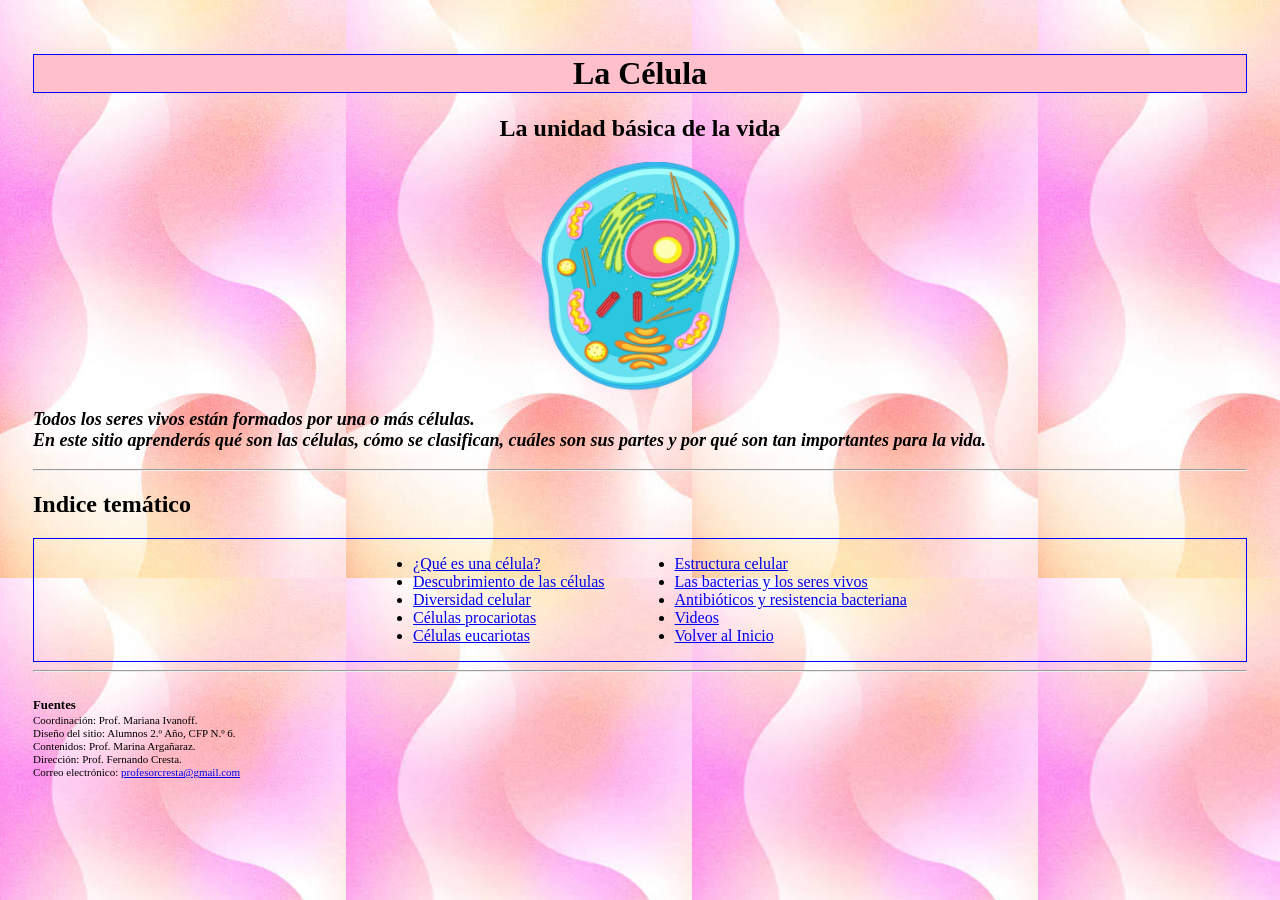
<file: index.html>
<!DOCTYPE html>
<html lang="es">
<head>
  <meta charset="UTF-8">
  <meta name="viewport" content="width=device-width, initial-scale=1.0">
  <link rel="stylesheet" href="styles.css" />
  <title>La Célula</title>
</head>
<body>
  <header>
    <h1 class="celula">La Célula</h1>
    <h2 class="celula2">La unidad básica de la vida</h2>
  </header>
  <main>
    <div class="contene_cel">
      <img class="contene_cel" src="https://reversedd1.github.io/sitio-de-celula/images/celula_portada.png" alt="Imagen de una célula" width="200px" />
    </div>
    <p class="parrafo1">
      Todos los seres vivos están formados por una o más células.<br>
      En este sitio aprenderás qué son las células, cómo se clasifican, cuáles son sus partes y por qué son tan importantes para la vida.
    </p>
    
    <hr> <!-- inidice una raya -->

    <div id="menu"></div>
    <script>
      fetch("menu.html")
        .then(response => response.text())
        .then(data => {
          document.getElementById("menu").innerHTML = data;
        });
    </script>
    <hr>
  </main>
  <br />
  <footer>
    <h3>Fuentes</h3>
    <p>Coordinación: Prof. Mariana Ivanoff.</p>
    <p>Diseño del sitio: Alumnos 2.º Año, CFP N.º 6.</p>
    <p>Contenidos: Prof. Marina Argañaraz.</p>
    <p>Dirección: Prof. Fernando Cresta.</p>

    <p>Correo electrónico: 
      <a href="mailto:profesorcresta@gmail.com">profesorcresta@gmail.com</a>
    </p>
  </footer>
</body>
</html>
</file>
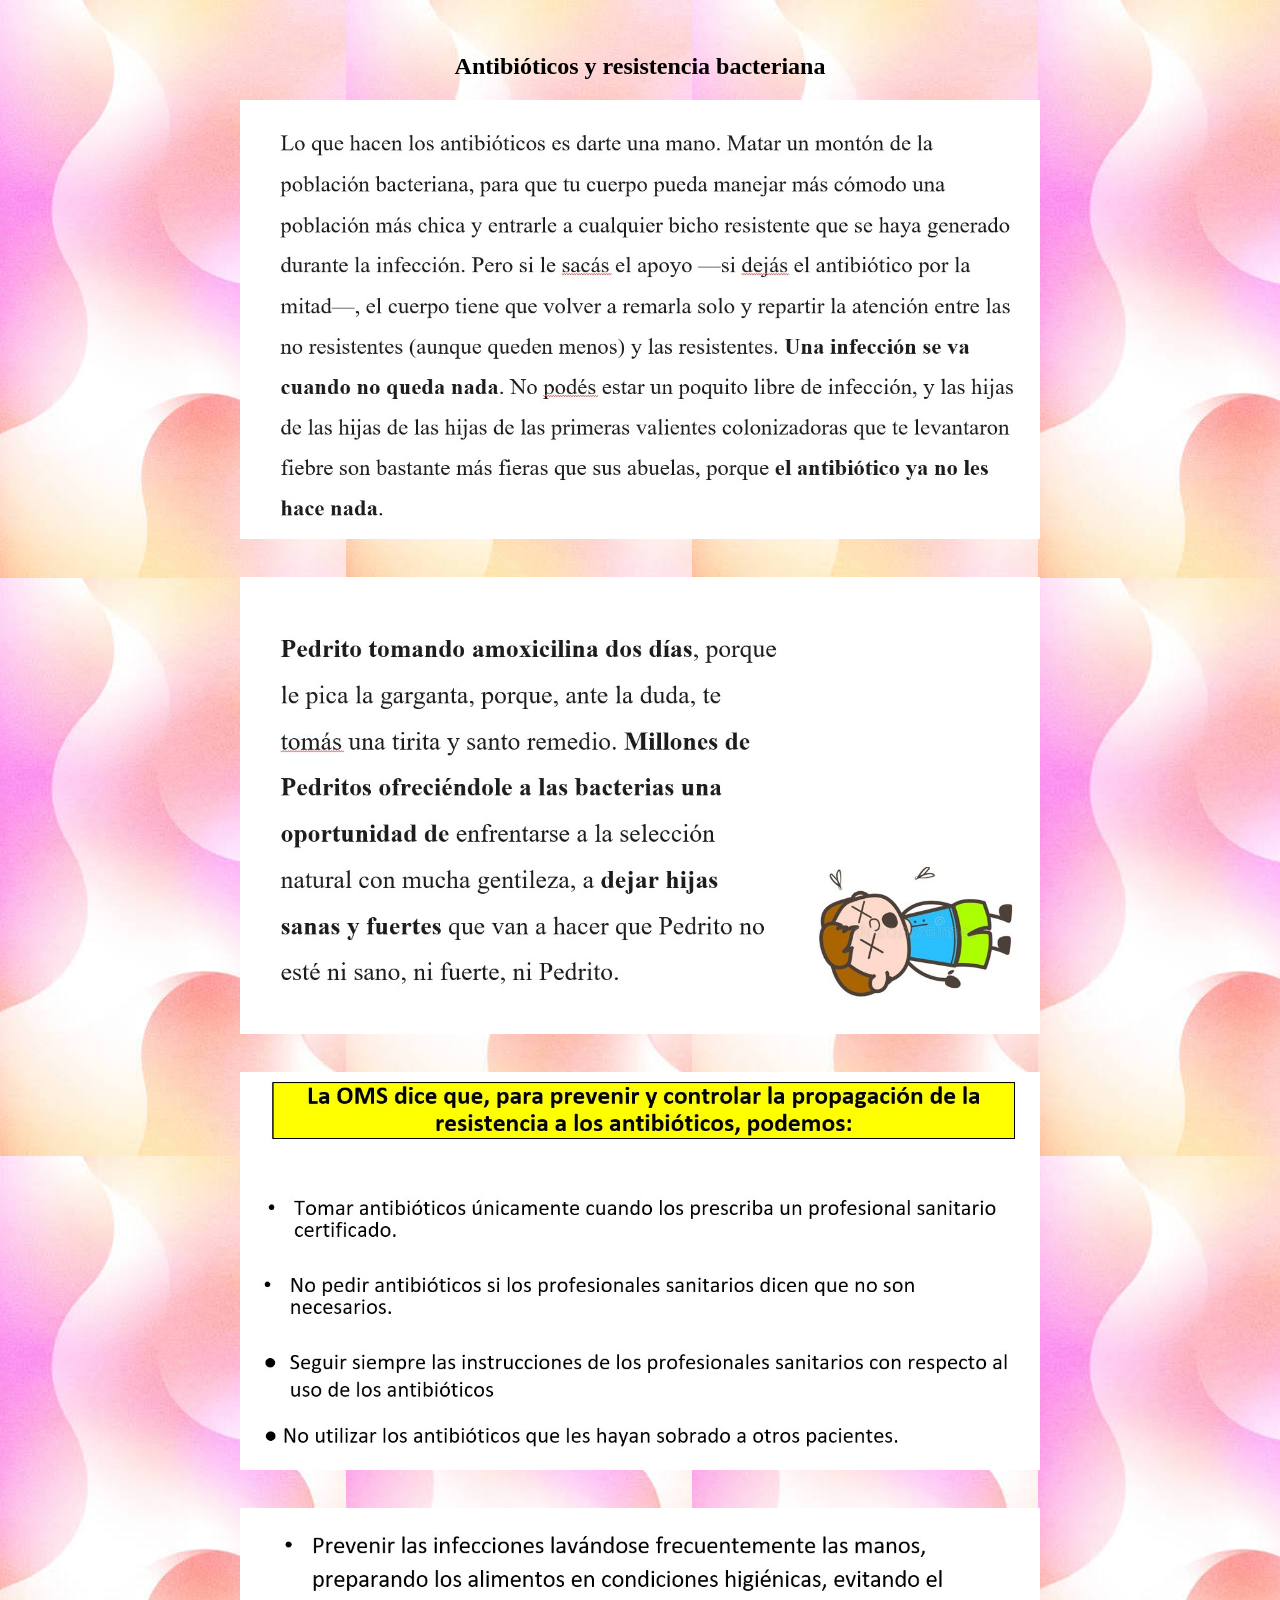
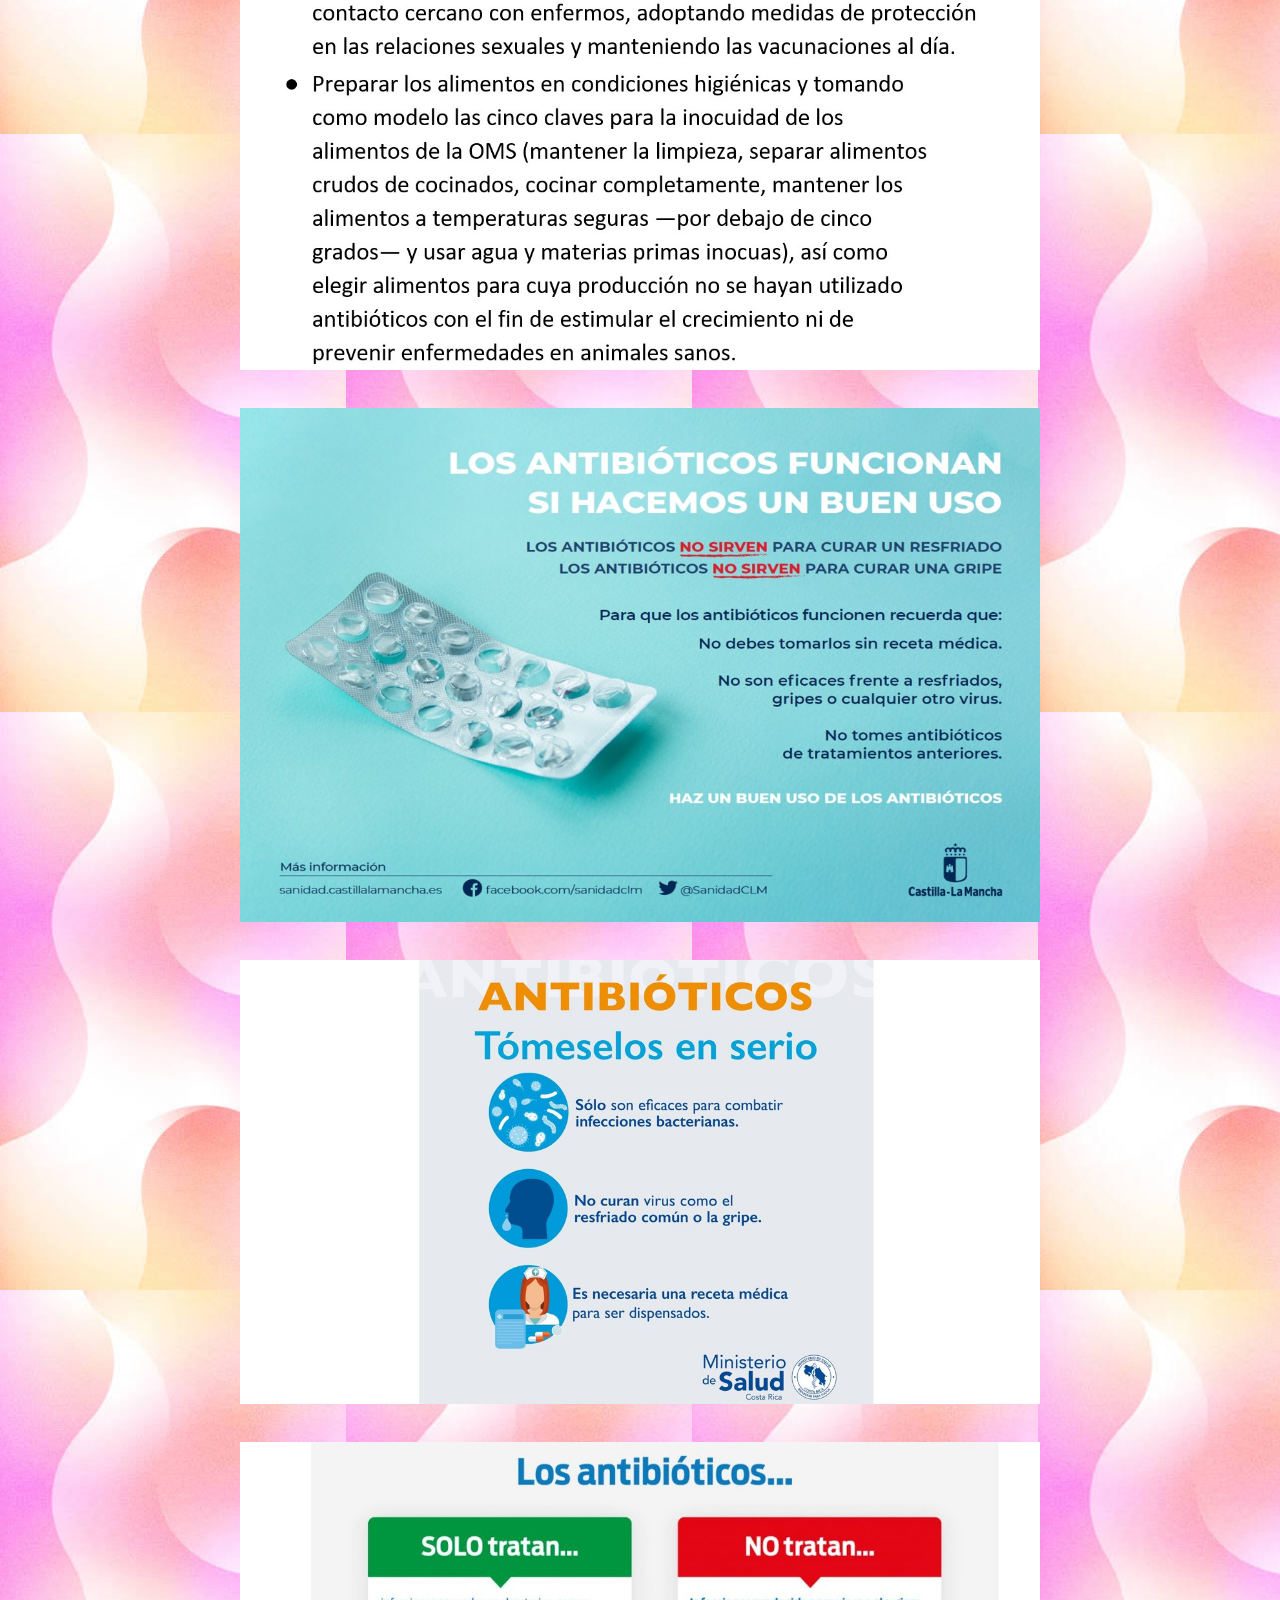
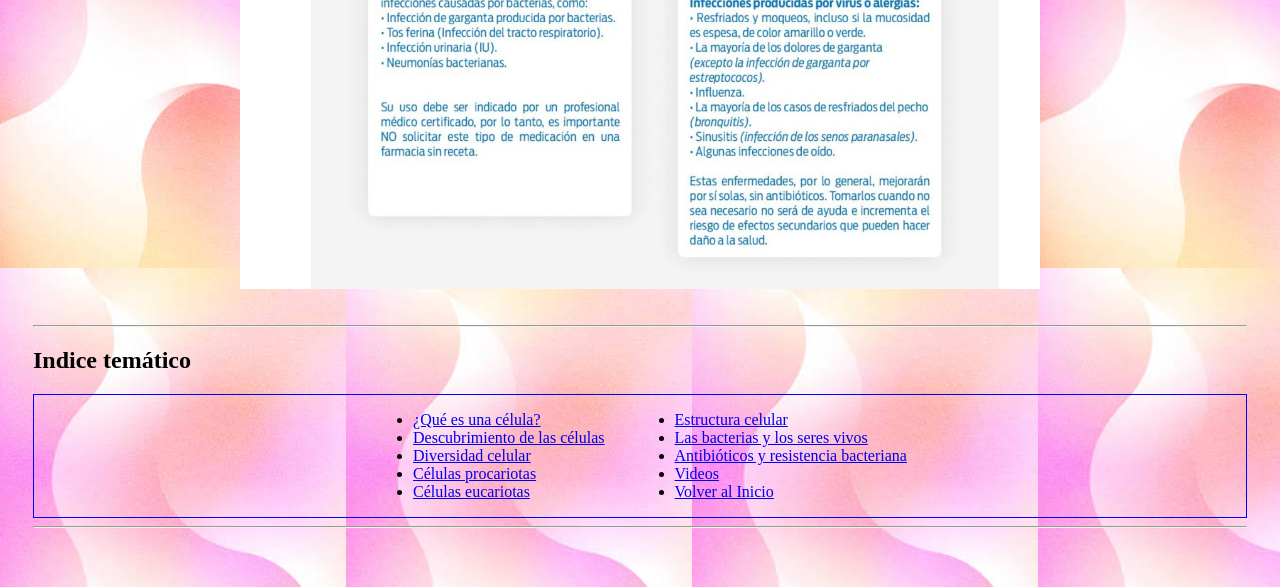
<file: antibioticos.html>
<!DOCTYPE html>
<html lang="es">

<head>
    <meta charset="UTF-8">
    <meta name="viewport" content="width=device-width, initial-scale=1.0">
    <link rel="stylesheet" href="styles.css" />
    <title>Antibioticos</title>
</head>

<body>
 <header>
    <h2 class="celula2">Antibióticos y resistencia bacteriana</h2>
     </header>
 <main>
    <div class="contene_diapo">
       <img class="contene_cel" src="https://reversedd1.github.io/sitio-de-celula/images/pag63.jpg" alt="Antibiotico 1">
       <br>
       <img class="contene_cel" src="https://reversedd1.github.io/sitio-de-celula/images/pag65.jpg" alt="Antibiotico 2">
       <br>
       <img class="contene_cel" src="https://reversedd1.github.io/sitio-de-celula/images/pag66.jpg" alt="Antibiotico 3">
       <br>
       <img class="contene_cel" src="https://reversedd1.github.io/sitio-de-celula/images/pag67.jpg" alt="Antibiotico 4">
       <br>
       <img class="contene_cel" src="https://reversedd1.github.io/sitio-de-celula/images/pag70.jpg" alt="Antibiotico 5">
       <br>
       <img class="contene_cel" src="https://reversedd1.github.io/sitio-de-celula/images/pag71.jpg" alt="Antibiotico 6">
       <br>
       <img class="contene_cel" src="https://reversedd1.github.io/sitio-de-celula/images/pag72.jpg" alt="Antibiotico 7">
       <br>
    </div>
    <hr> <!-- inidica una raya -->
    
    <div id="menu"></div>
    <script>
    fetch("menu.html")
    .then(response => response.text())
    .then(data => {
          document.getElementById("menu").innerHTML = data;
    });
    </script>
    <hr>
</main>
<br/>
</body>

</html>
</file>
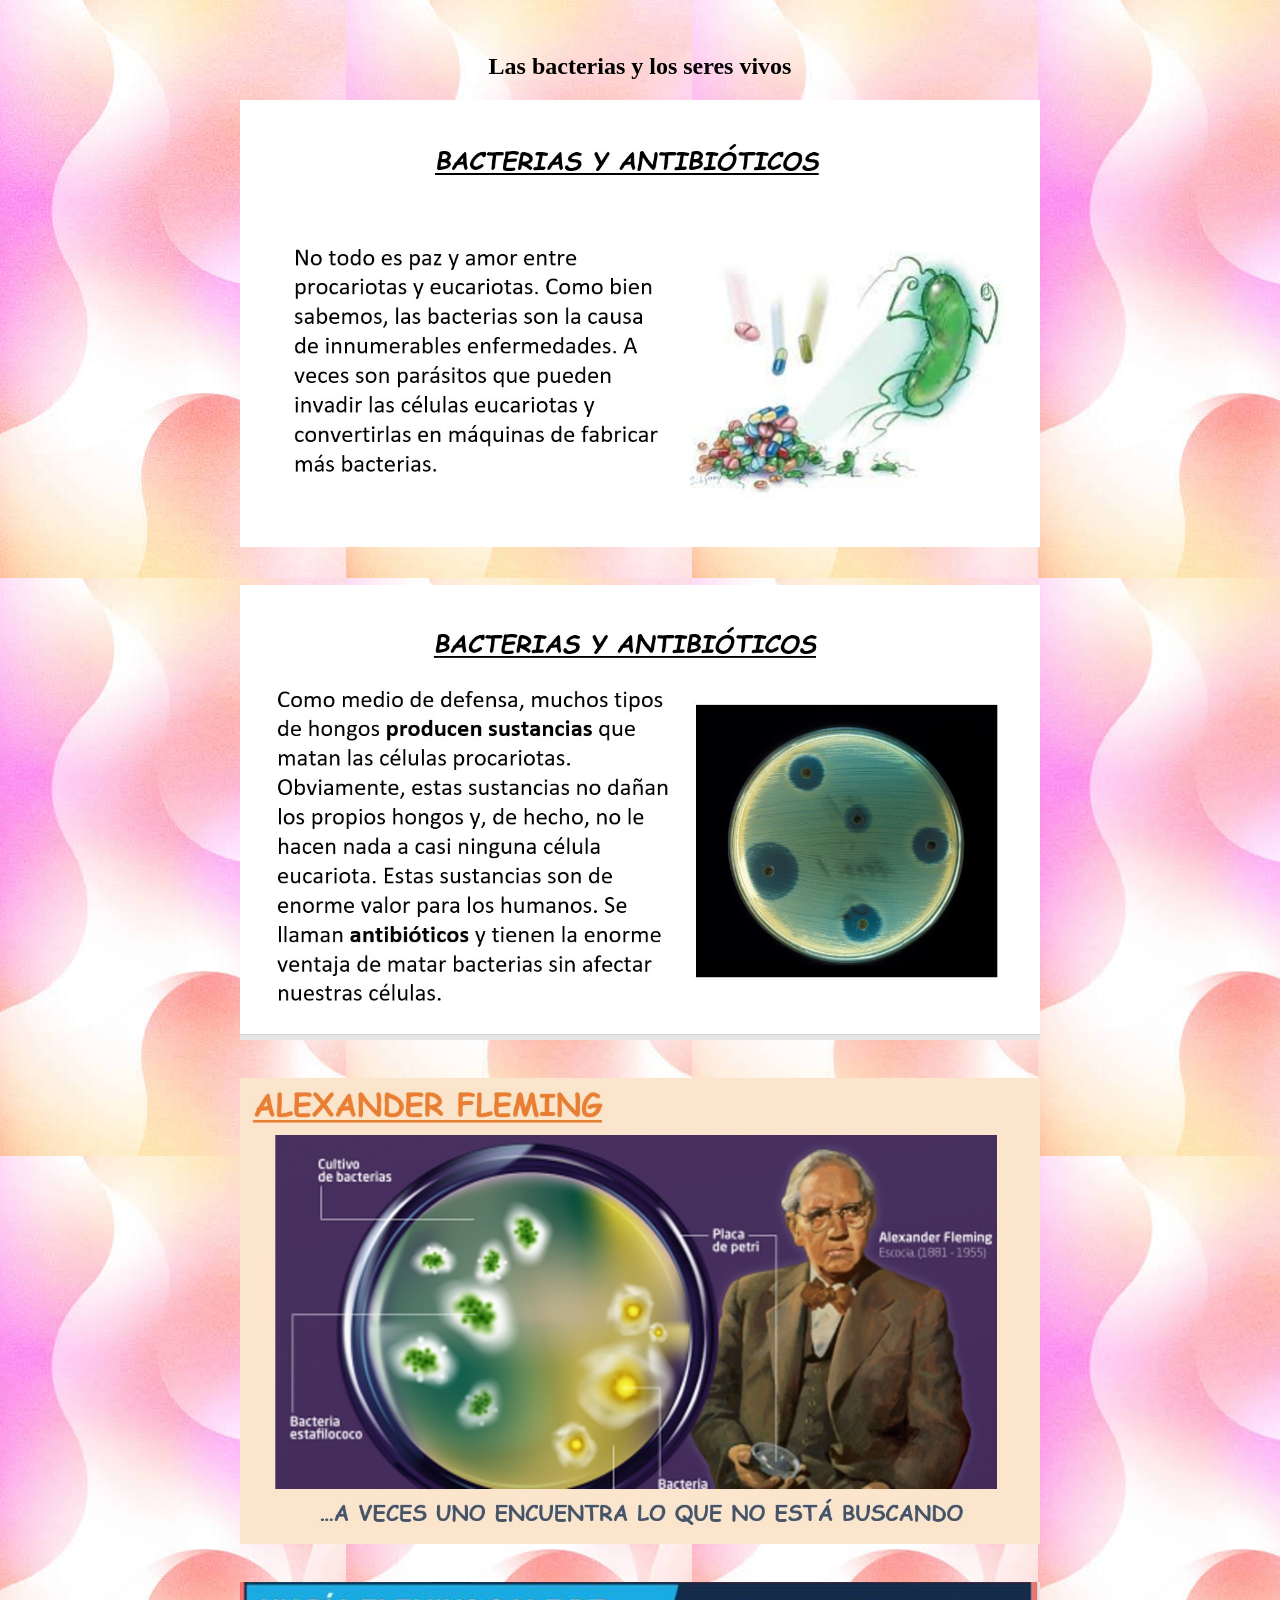
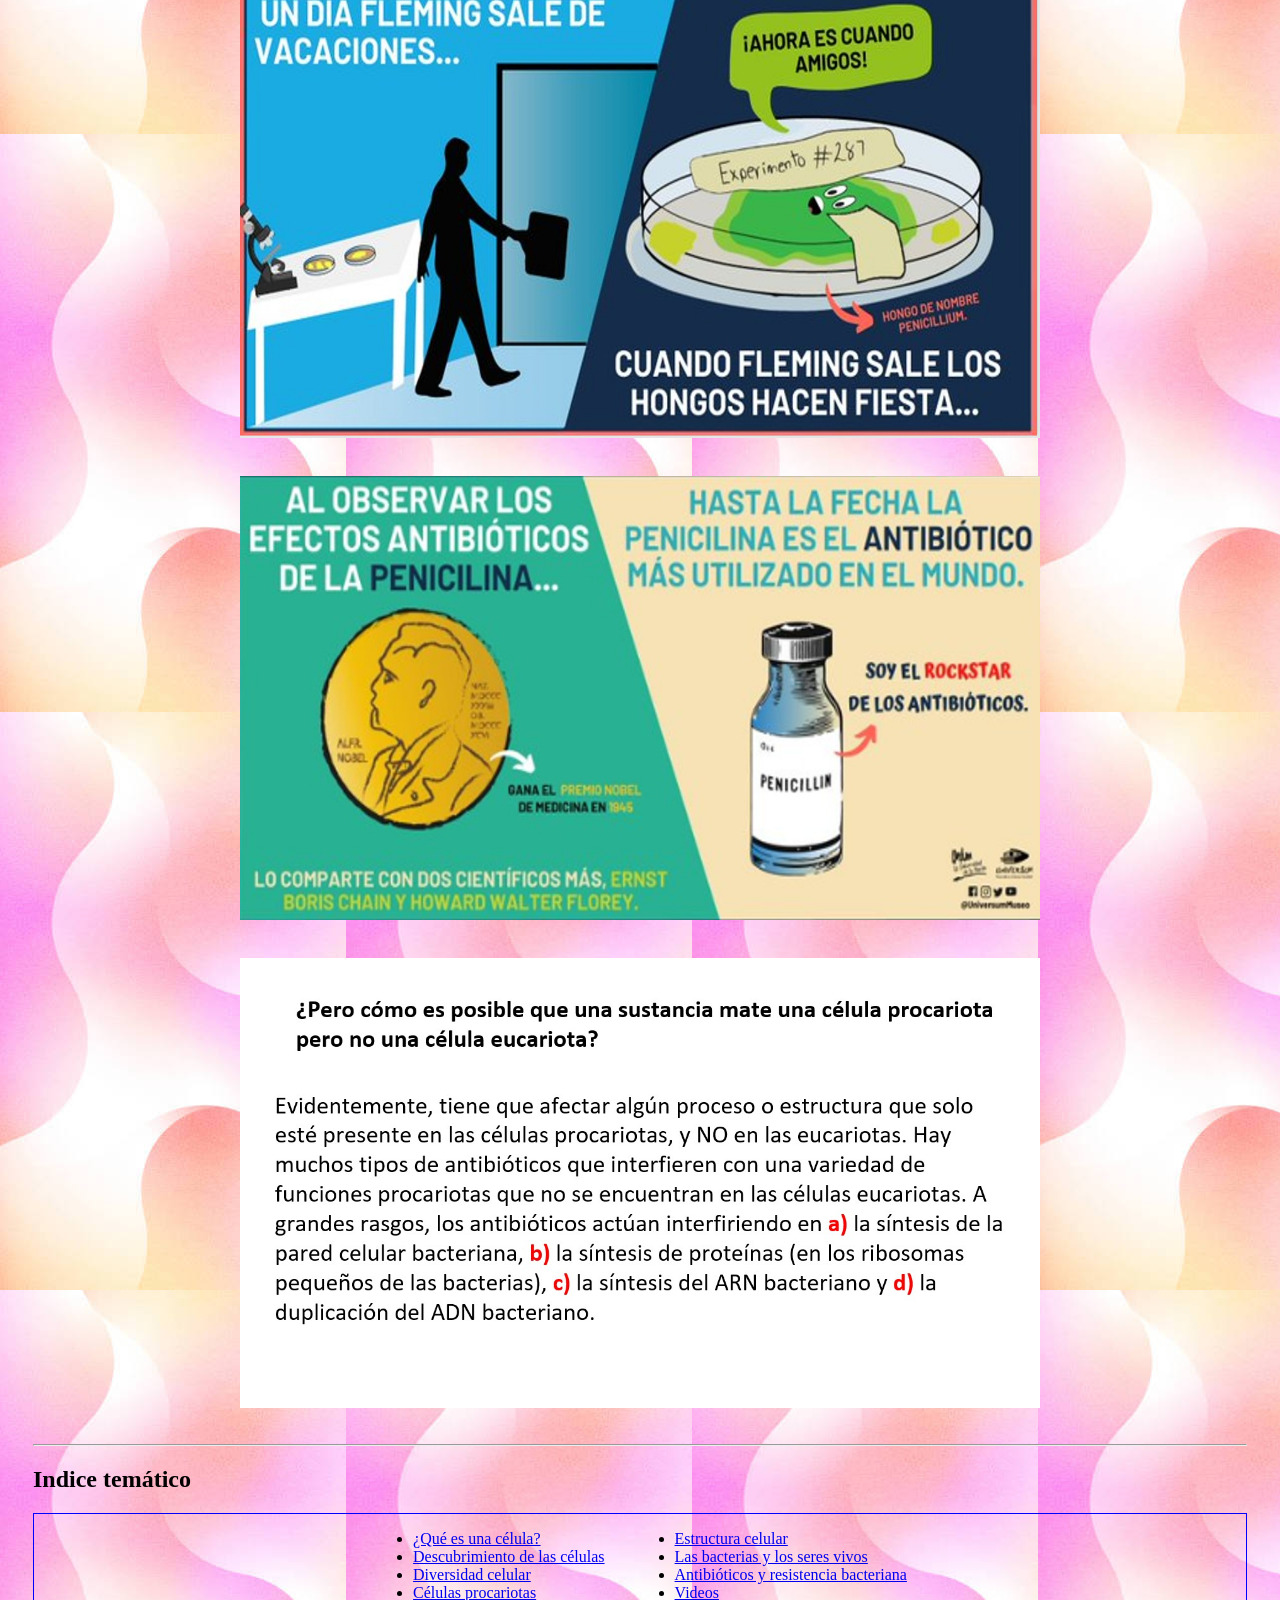
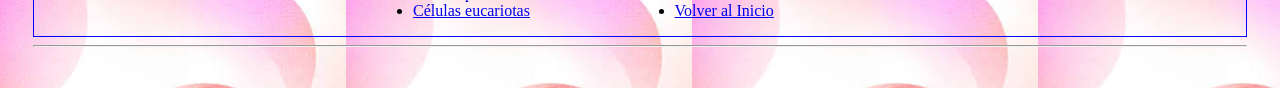
<file: bacterias.html>
<!DOCTYPE html>
<html lang="es">
<head>
  <meta charset="UTF-8">
  <meta name="viewport" content="width=device-width, initial-scale=1.0">
  <link rel="stylesheet" href="styles.css" />
  <title>Bacterias</title>
</head>
<body>
  <header>
    <h2 class="celula2">Las bacterias y los seres vivos</h2>
  </header>
  <main>
    <div class="contene_diapo">
      <img class="contene_cel" src="https://reversedd1.github.io/sitio-de-celula/images/pag47.jpg" alt="Bacteria 1" />
      <br>
      <img class="contene_cel" src="https://reversedd1.github.io/sitio-de-celula/images/pag48.jpg" alt="Bacteria 2" />
      <br>
      <img class="contene_cel" src="https://reversedd1.github.io/sitio-de-celula/images/pag49.jpg" alt="Bacteria 3" />
      <br>
      <img class="contene_cel" src="https://reversedd1.github.io/sitio-de-celula/images/pag50.jpg" alt="Bacteria 4" />
      <br>
      <img class="contene_cel" src="https://reversedd1.github.io/sitio-de-celula/images/pag51.jpg" alt="Bacteria 5" />
      <br>
      <img class="contene_cel" src="https://reversedd1.github.io/sitio-de-celula/images/pag52.jpg" alt="Bacteria 6" />
      <br>
    </div>
    <hr> <!-- inidice una raya -->

    <div id="menu"></div>
    <script>
      fetch("menu.html")
        .then(response => response.text())
        .then(data => {
          document.getElementById("menu").innerHTML = data;
        });
    </script>
    <hr>
  </main>
</body>
</html>
</file>
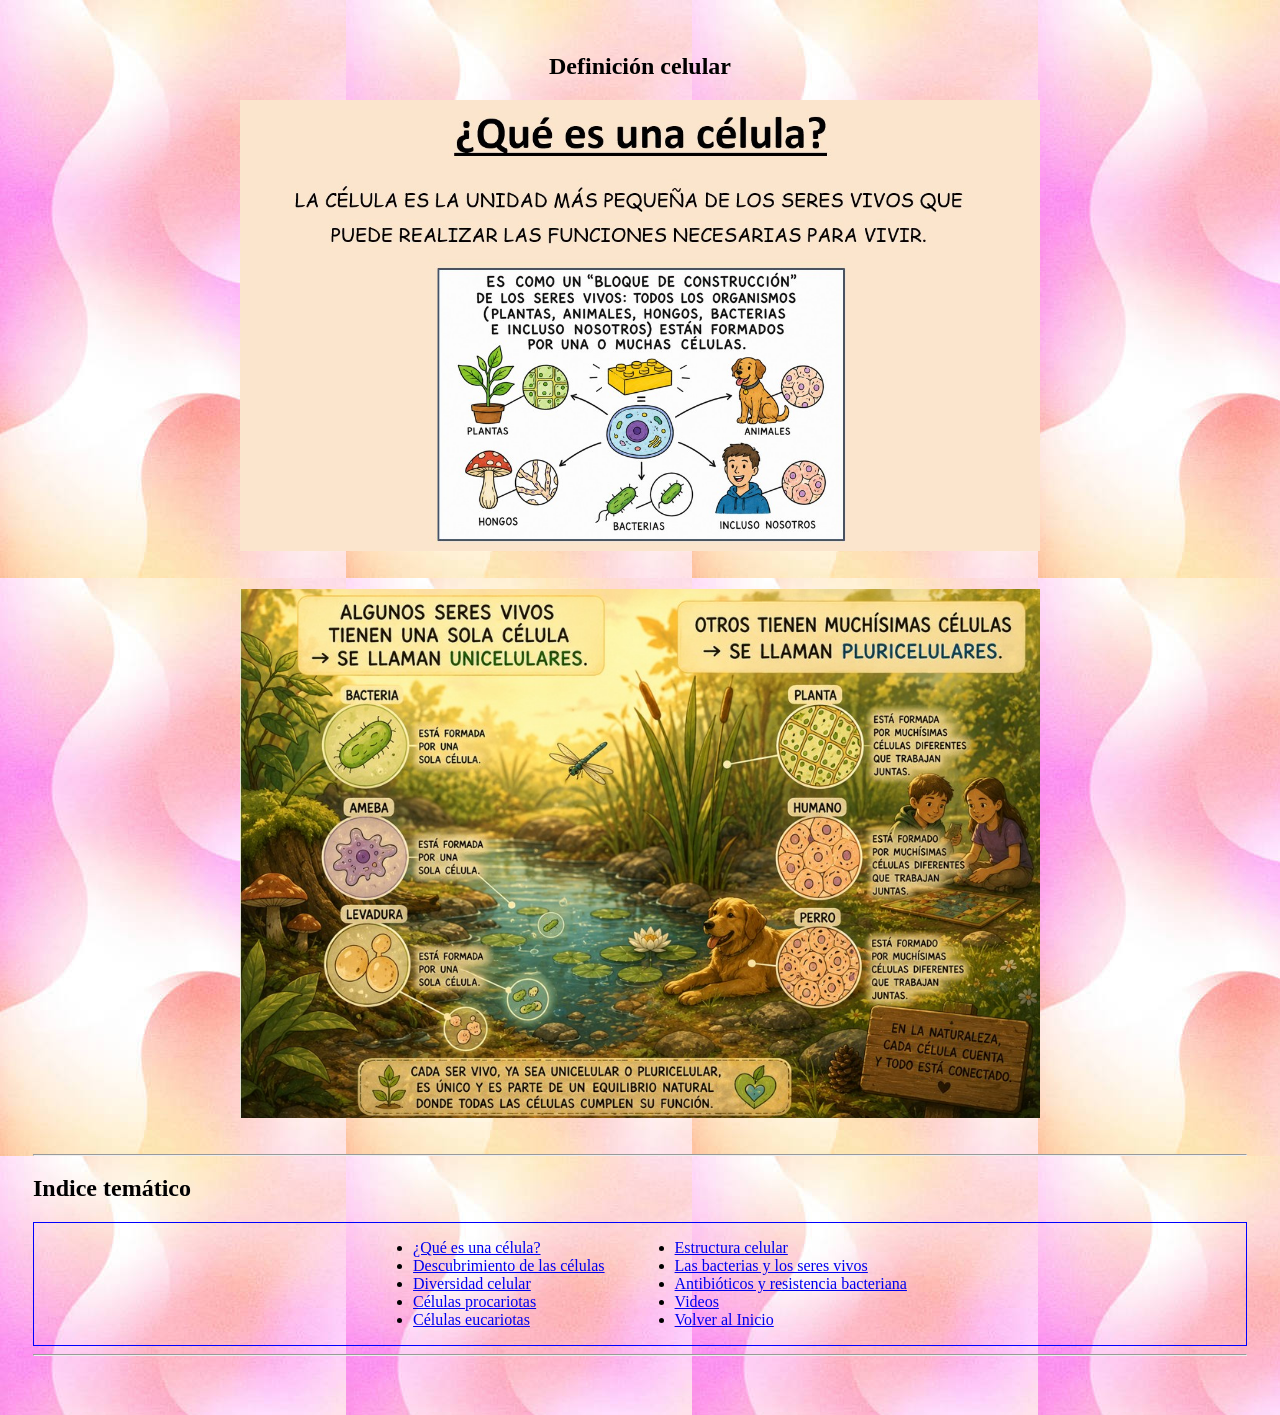
<file: concepto.html>
<!DOCTYPE html>
<html lang="es">
<head>
  <meta charset="UTF-8">
  <meta name="viewport" content="width=device-width, initial-scale=1.0">
  <link rel="stylesheet" href="styles.css" />
  <title>Concepto</title>
</head>
<body>
  <header>
    <h2 class="celula2">Definición celular</h2>
  </header>
  <main>
    <div class="contene_diapo">
      <img class="contene_cel" src="https://reversedd1.github.io/sitio-de-celula/images/pag2.jpg" alt="Contenido 1" />
      <br>
      <img class="contene_cel" src="https://reversedd1.github.io/sitio-de-celula/images/pag3.jpg" alt="Contenido 2" />
      <br>
    </div>
    <hr> <!-- inidice una raya -->

    <div id="menu"></div>
    <script>
      fetch("menu.html")
        .then(response => response.text())
        .then(data => {
          document.getElementById("menu").innerHTML = data;
        });
    </script>
    <hr>
  </main>
  <br/>
</body>
</html>
</file>
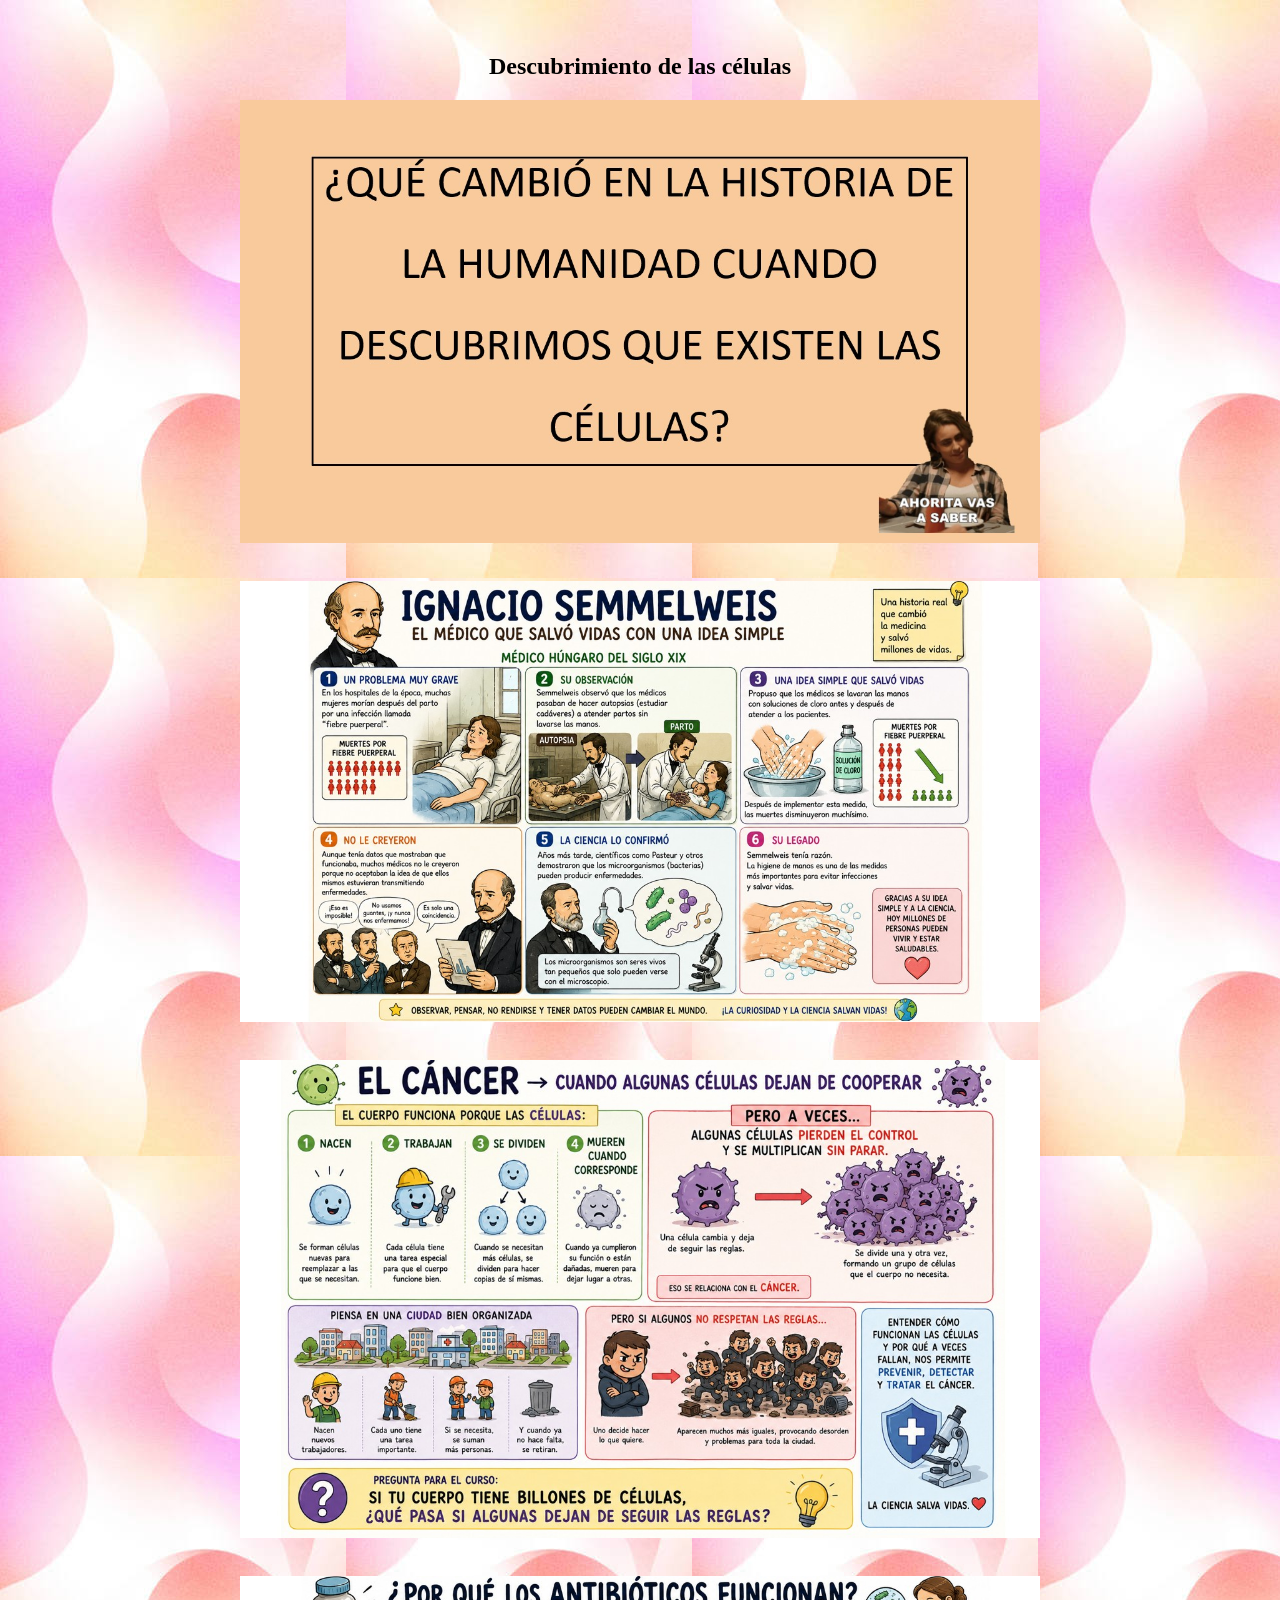
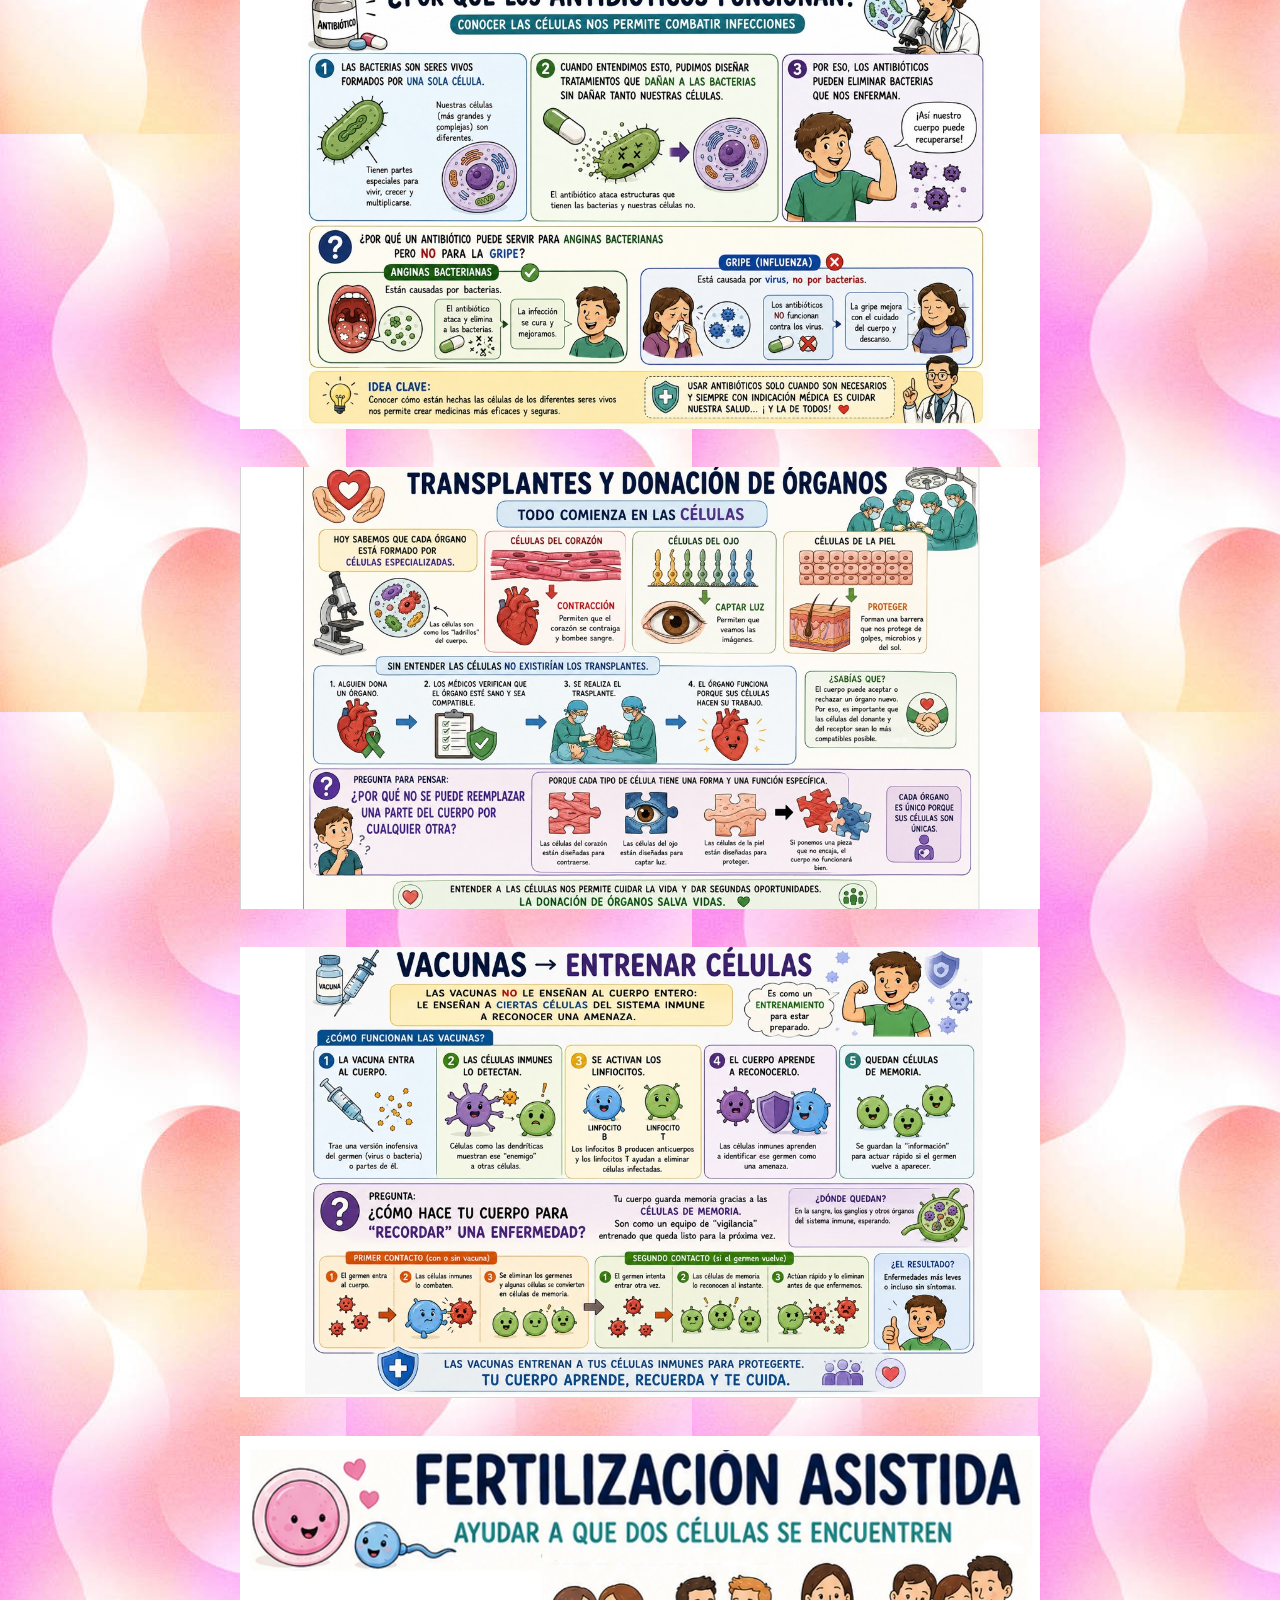
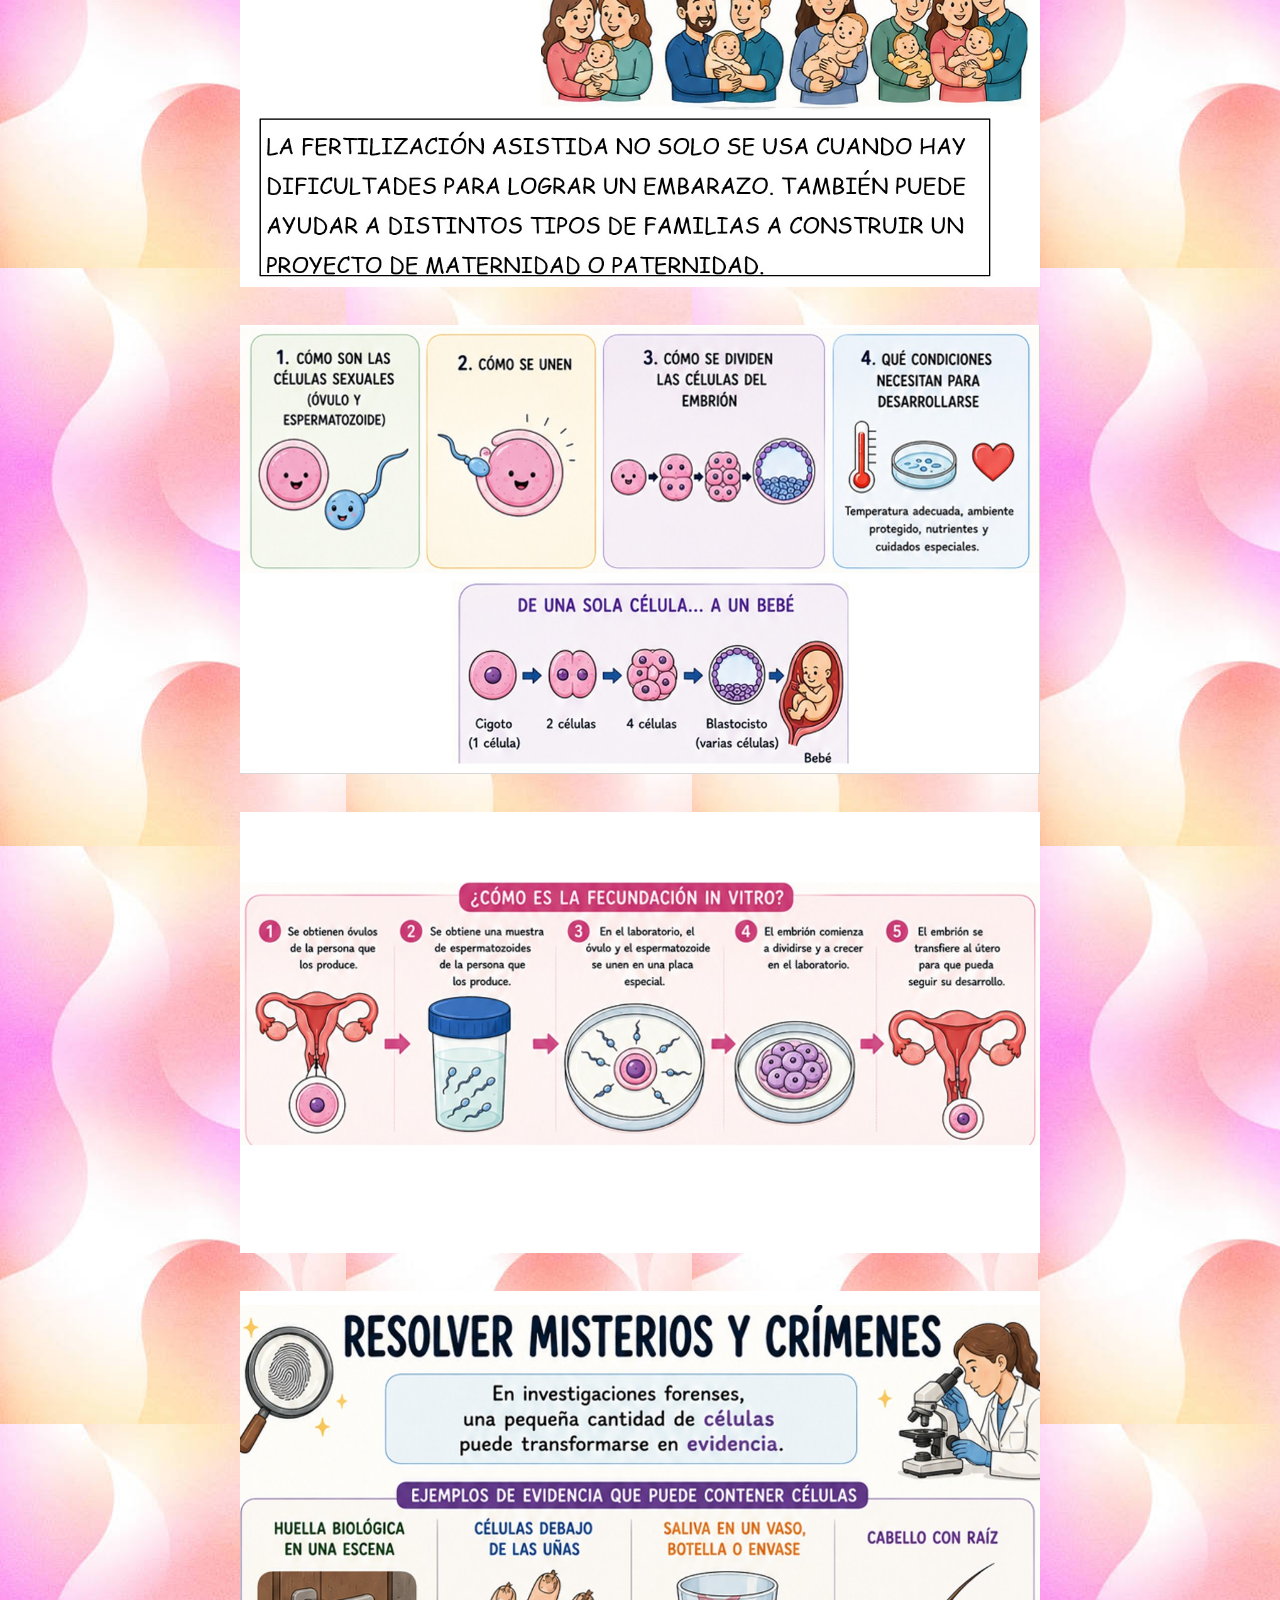
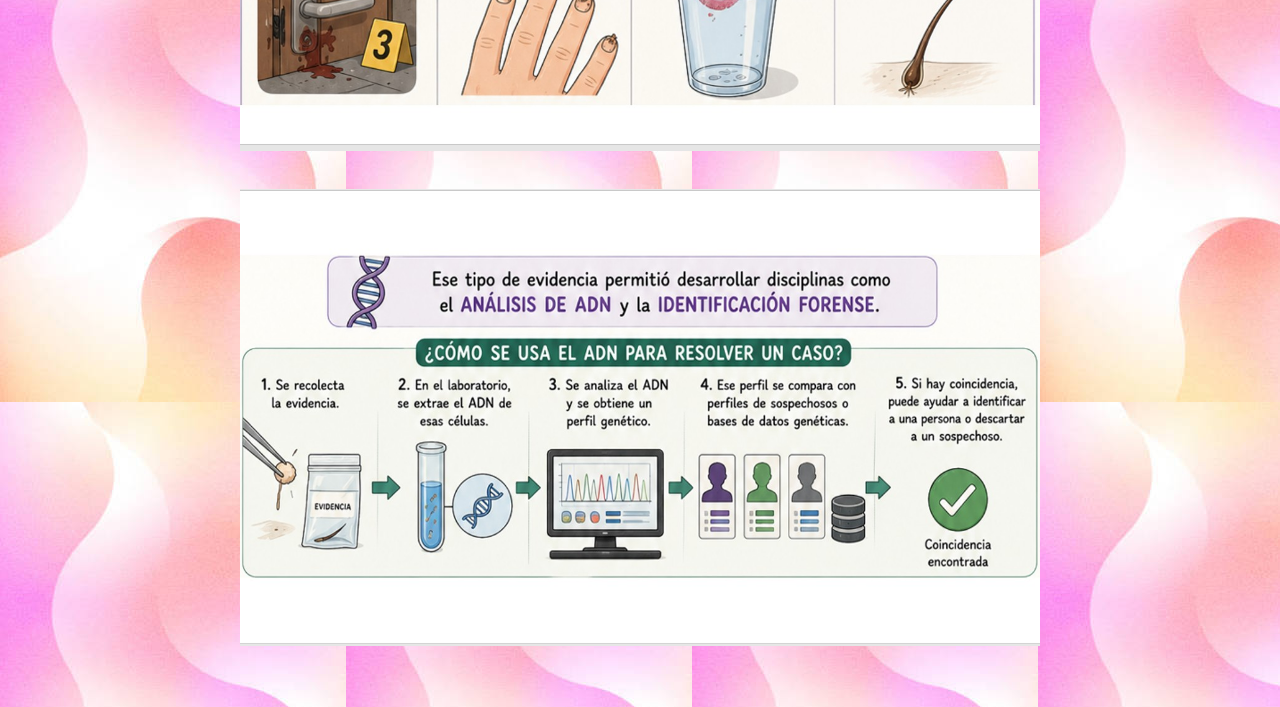
<file: descubrimiento.html>
<!DOCTYPE html>
<html lang="es">
<head>
  <meta charset="UTF-8">
  <meta name="viewport" content="width=device-width, initial-scale=1.0">
  <link rel="stylesheet" href="styles.css" />
  <title>Descubrimiento</title>
</head>
<body>
  <header>
    <h2 class="celula2">Descubrimiento de las células</h2>
  </header>
  <main>
    <div class="contene_diapo">
      <img class="contene_cel" src="https://reversedd1.github.io/sitio-de-celula/images/pag4.jpg" alt="Descubrimiento 1" />
      <br>
      <img class="contene_cel" src="https://reversedd1.github.io/sitio-de-celula/images/pag5.jpg" alt="Descubrimiento 2" />
      <br>
      <img class="contene_cel" src="https://reversedd1.github.io/sitio-de-celula/images/pag6.jpg" alt="Descubrimiento 3" />
      <br>
      <img class="contene_cel" src="https://reversedd1.github.io/sitio-de-celula/images/pag7.jpg" alt="Descubrimiento 4" />
      <br>
      <img class="contene_cel" src="https://reversedd1.github.io/sitio-de-celula/images/pag8.jpg" alt="Descubrimiento 5" />
      <br>
      <img class="contene_cel" src="https://reversedd1.github.io/sitio-de-celula/images/pag9.jpg" alt="Descubrimiento 6" />
      <br>
      <img class="contene_cel" src="https://reversedd1.github.io/sitio-de-celula/images/pag10.jpg" alt="Descubrimiento 7" />
      <br>
      <img class="contene_cel" src="https://reversedd1.github.io/sitio-de-celula/images/pag11.jpg" alt="Descubrimiento 8" />
      <br>
      <img class="contene_cel" src="https://reversedd1.github.io/sitio-de-celula/images/pag12.jpg" alt="Descubrimiento 9" />
      <br>
      <img class="contene_cel" src="https://reversedd1.github.io/sitio-de-celula/images/pag13.jpg" alt="Descubrimiento 10" />
      <br>
      <img class="contene_cel" src="https://reversedd1.github.io/sitio-de-celula/images/pag14.jpg" alt="Descubrimiento 11" />
      <br>
      <img class="contene_cel" src="
</file>
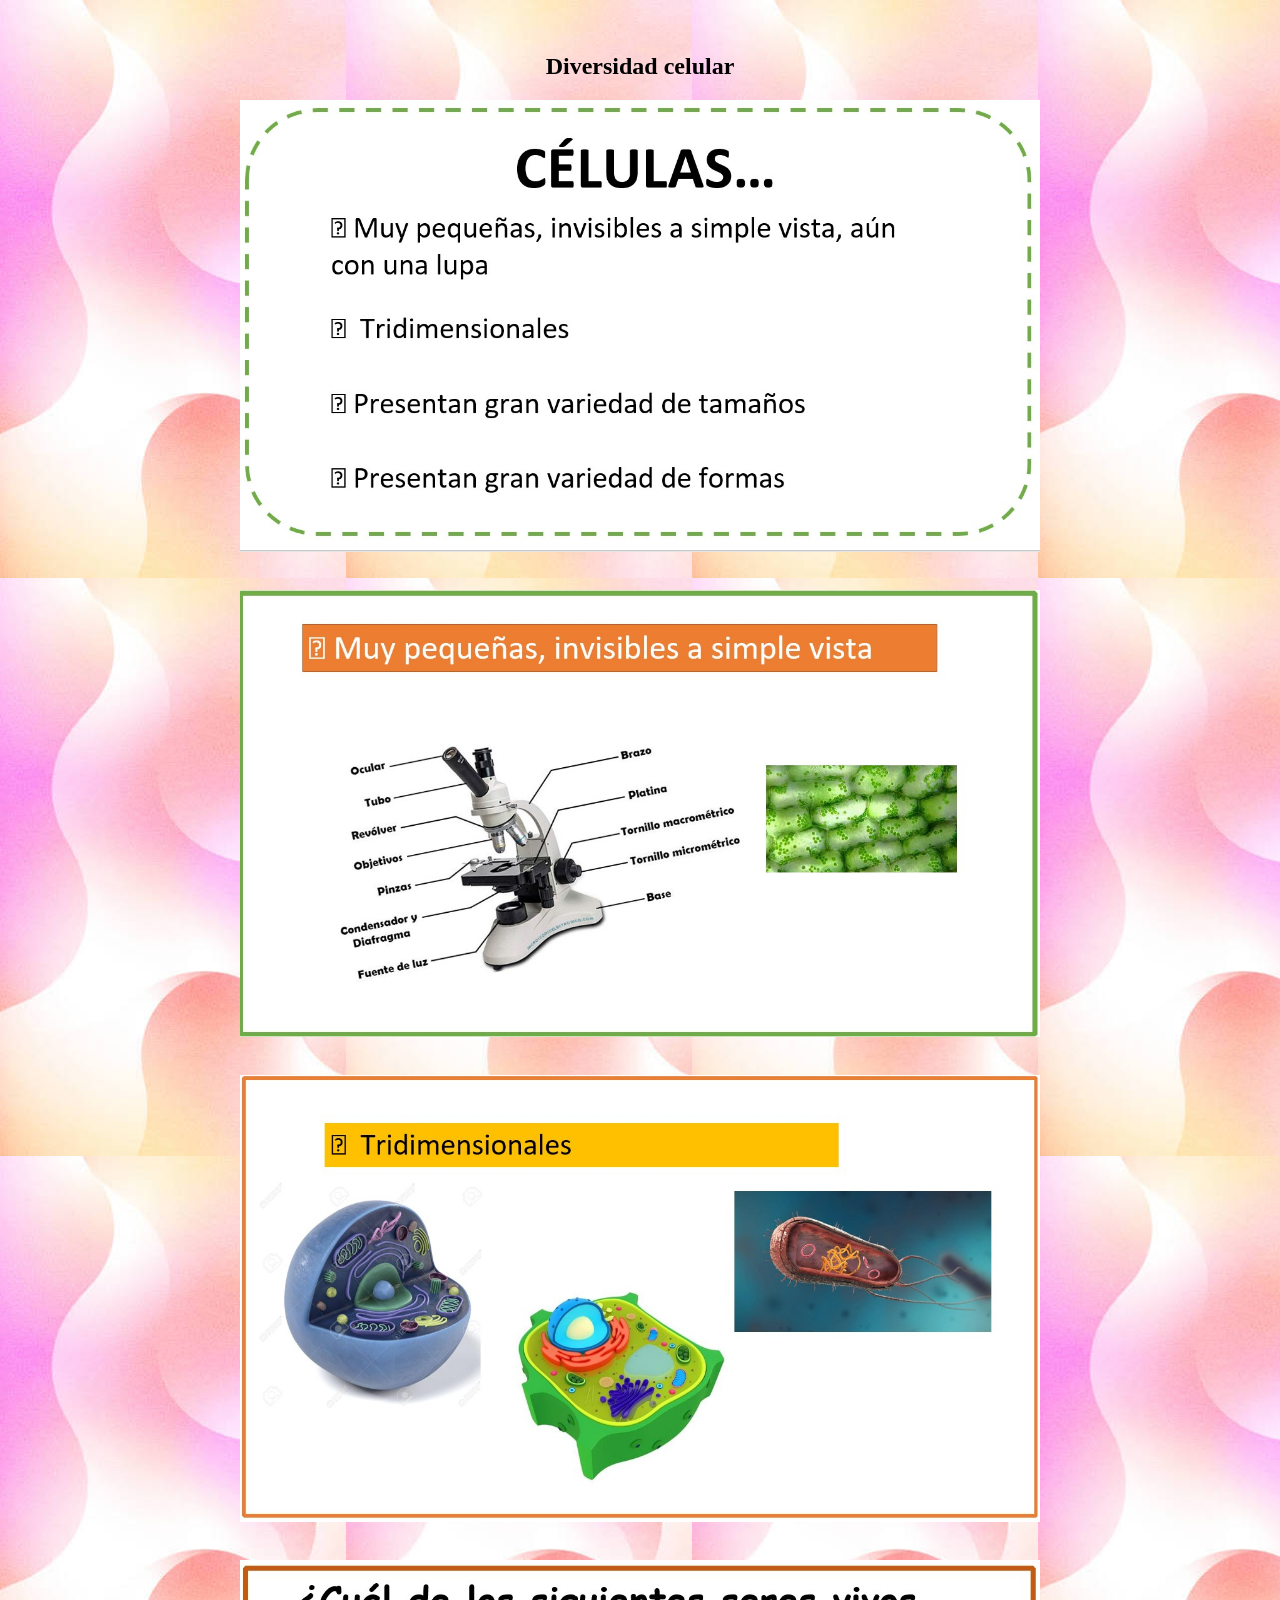
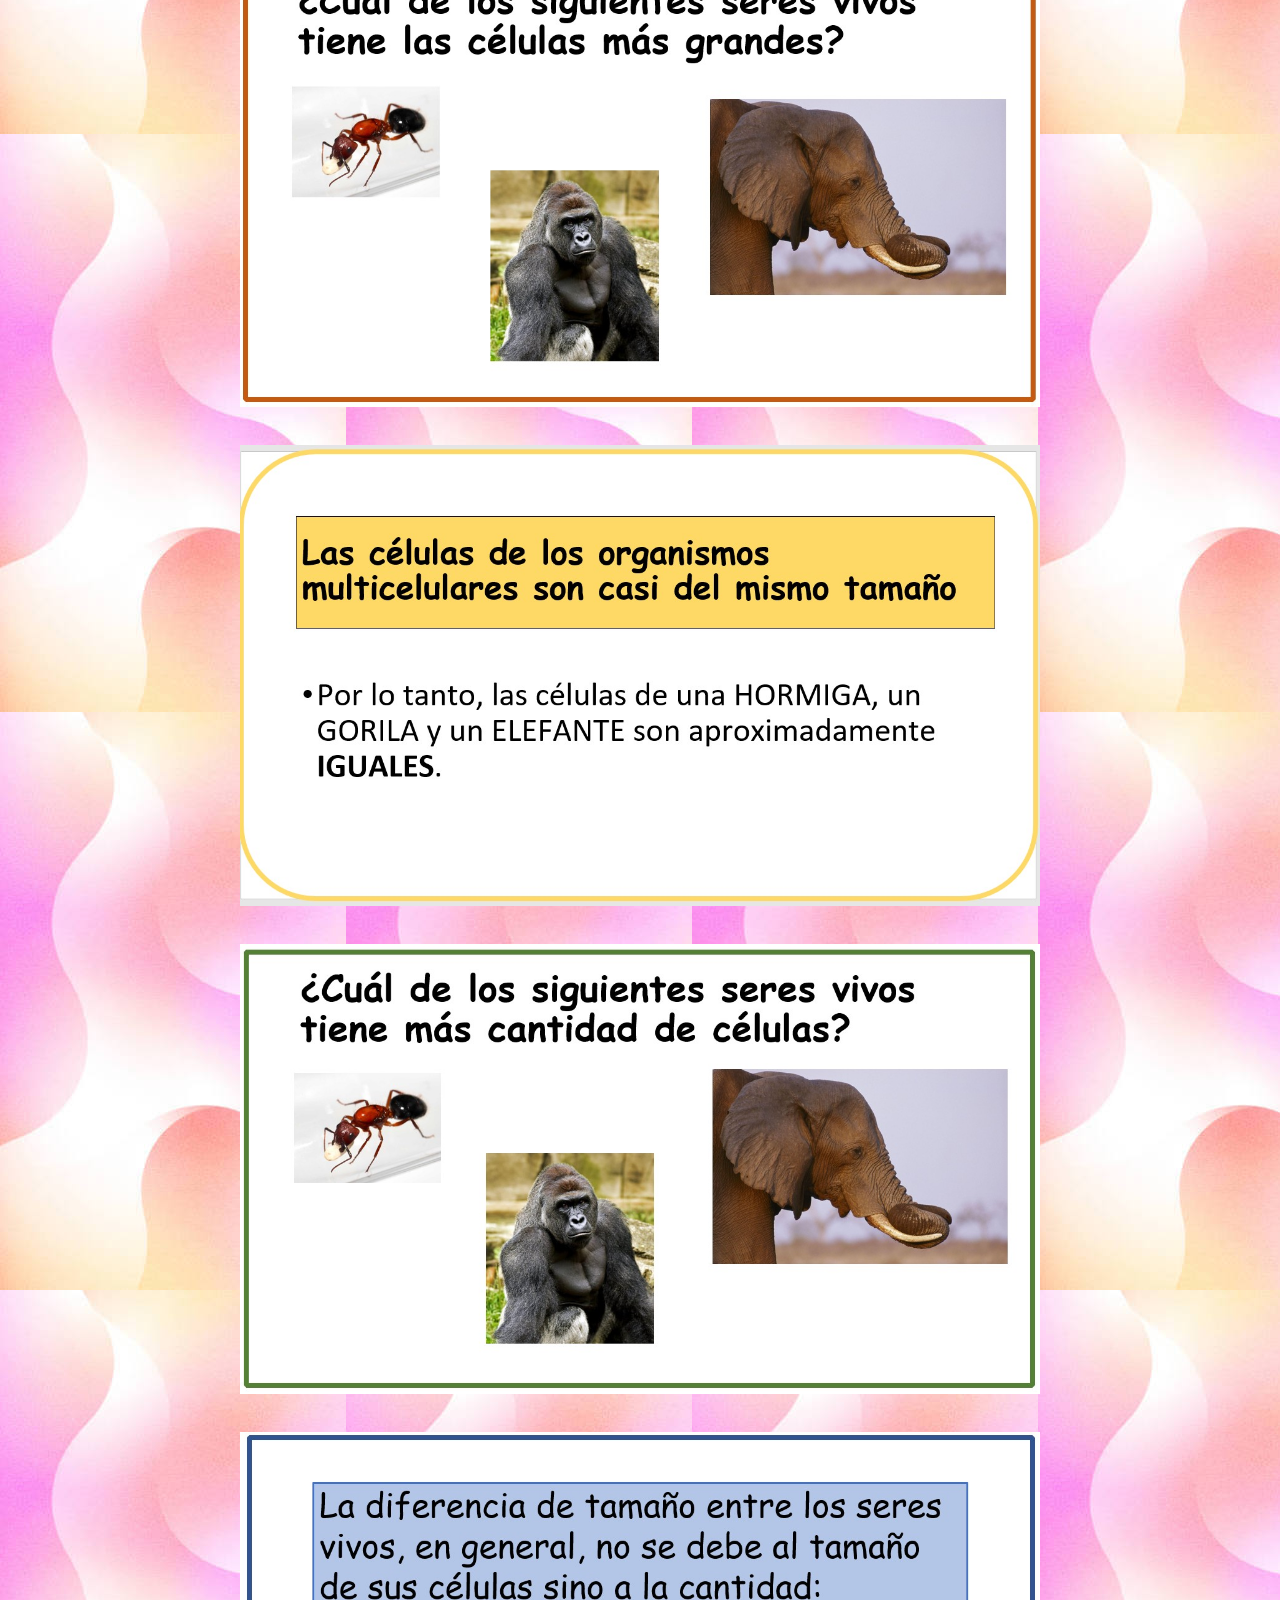
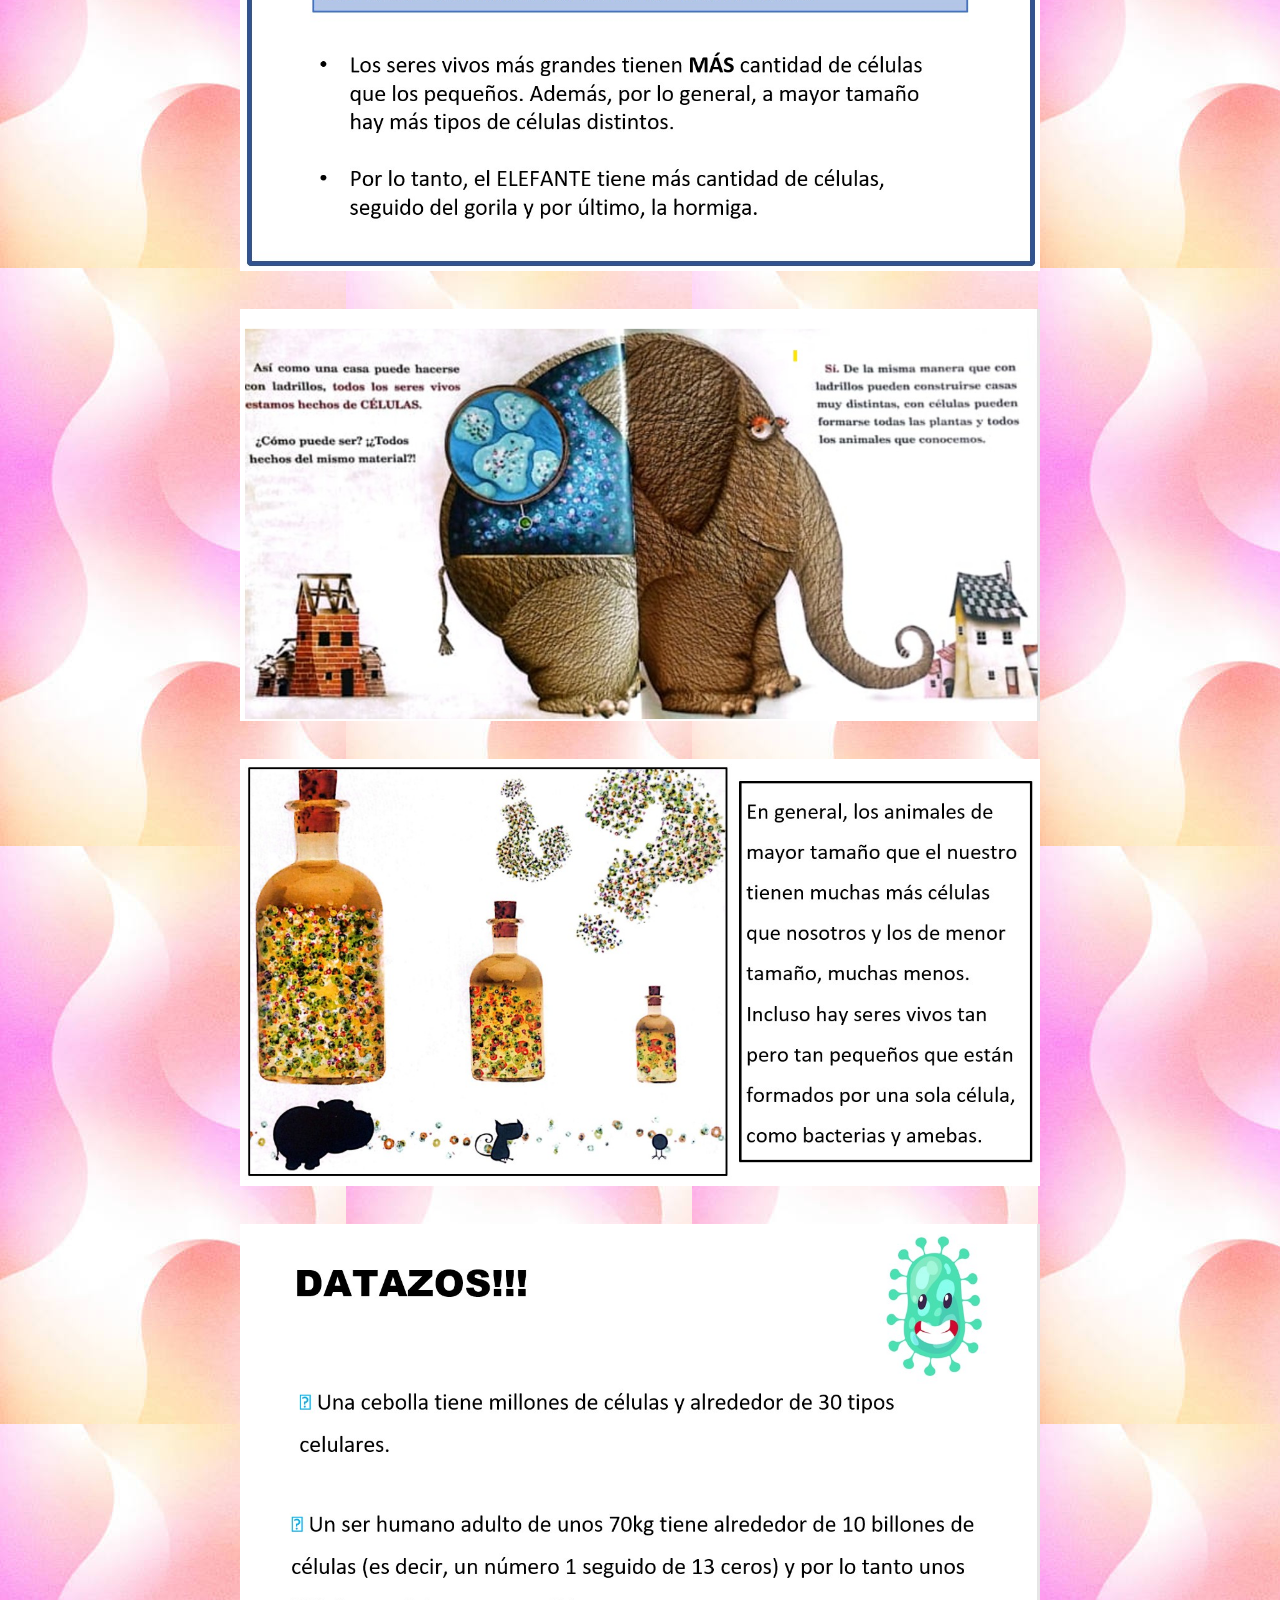
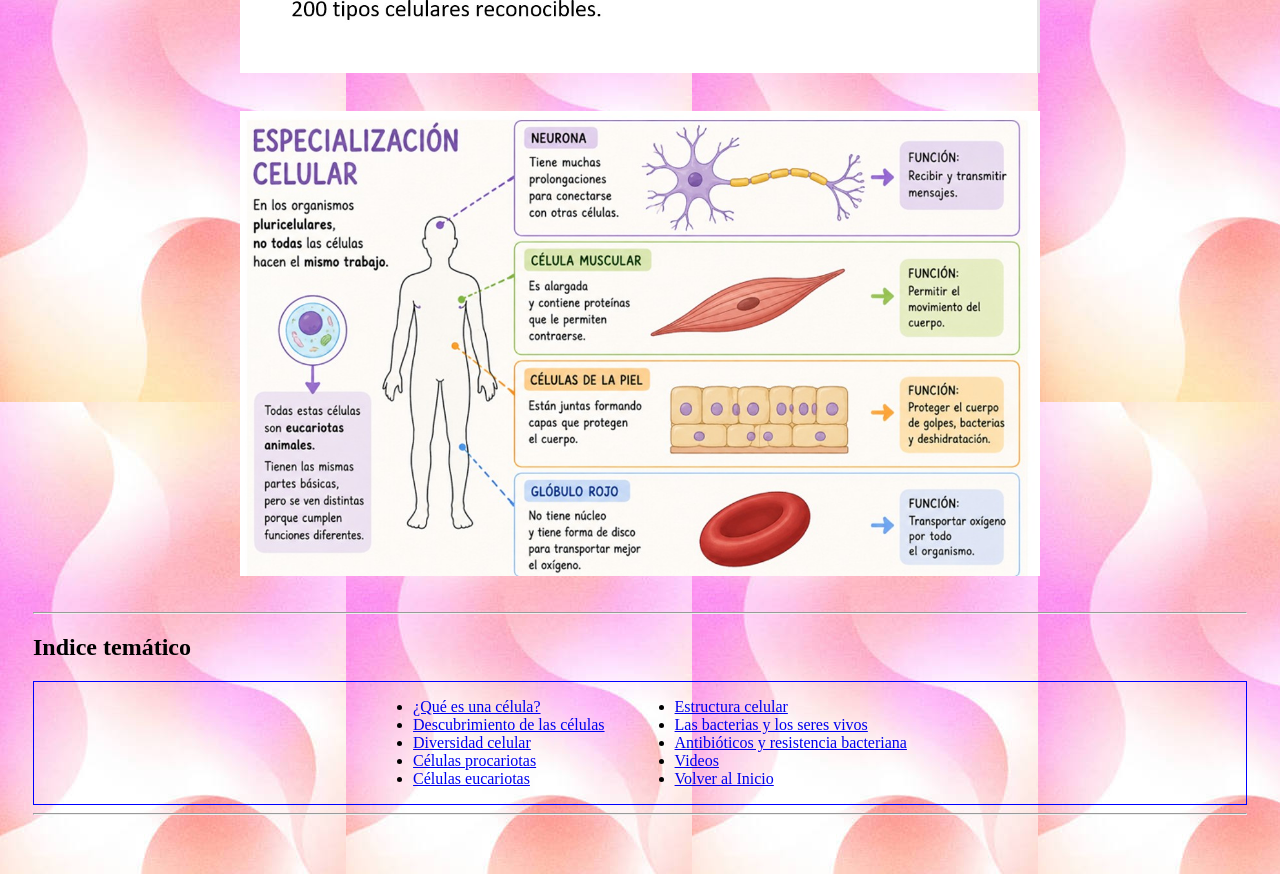
<file: diversidad.html>
<!DOCTYPE html>
<html lang="es">
<head>
  <meta charset="UTF-8">
  <meta name="viewport" content="width=device-width, initial-scale=1.0">
  <link rel="stylesheet" href="styles.css" />
  <title>Diversidad</title>
</head>
<body>
  <header>
    <h2 class="celula2">Diversidad celular</h2>
  </header>
  <main>
    <div class="contene_diapo">
      <img class="contene_cel" src="https://reversedd1.github.io/sitio-de-celula/images/pag16.jpg" alt="Diversidad 1" />
      <br>
      <img class="contene_cel" src="https://reversedd1.github.io/sitio-de-celula/images/pag17.jpg" alt="Diversidad 2" />
      <br>
      <img class="contene_cel" src="https://reversedd1.github.io/sitio-de-celula/images/pag18.jpg" alt="Diversidad 3" />
      <br>
      <img class="contene_cel" src="https://reversedd1.github.io/sitio-de-celula/images/pag19.jpg" alt="Diversidad 4" />
      <br>
      <img class="contene_cel" src="https://reversedd1.github.io/sitio-de-celula/images/pag20.jpg" alt="Diversidad 5" />
      <br>
      <img class="contene_cel" src="https://reversedd1.github.io/sitio-de-celula/images/pag21.jpg" alt="Diversidad 6" />
      <br>
      <img class="contene_cel" src="https://reversedd1.github.io/sitio-de-celula/images/pag22.jpg" alt="Diversidad 7" />
      <br>
      <img class="contene_cel" src="https://reversedd1.github.io/sitio-de-celula/images/pag23.jpg" alt="Diversidad 8" />
      <br>
      <img class="contene_cel" src="https://reversedd1.github.io/sitio-de-celula/images/pag24.jpg" alt="Diversidad 9" />
      <br>
      <img class="contene_cel" src="https://reversedd1.github.io/sitio-de-celula/images/pag25.jpg" alt="Diversidad 10" />
      <br>
      <img class="contene_cel" src="https://reversedd1.github.io/sitio-de-celula/images/pag26.jpg" alt="Diversidad 11" />
      <br>
    </div>
    <hr> <!-- inidice una raya -->

    <div id="menu"></div>
    <script>
      fetch("menu.html")
        .then(response => response.text())
        .then(data => {
          document.getElementById("menu").innerHTML = data;
        });
    </script>
    <hr>
  </main>
  <br/>
</body>
</html>
</file>
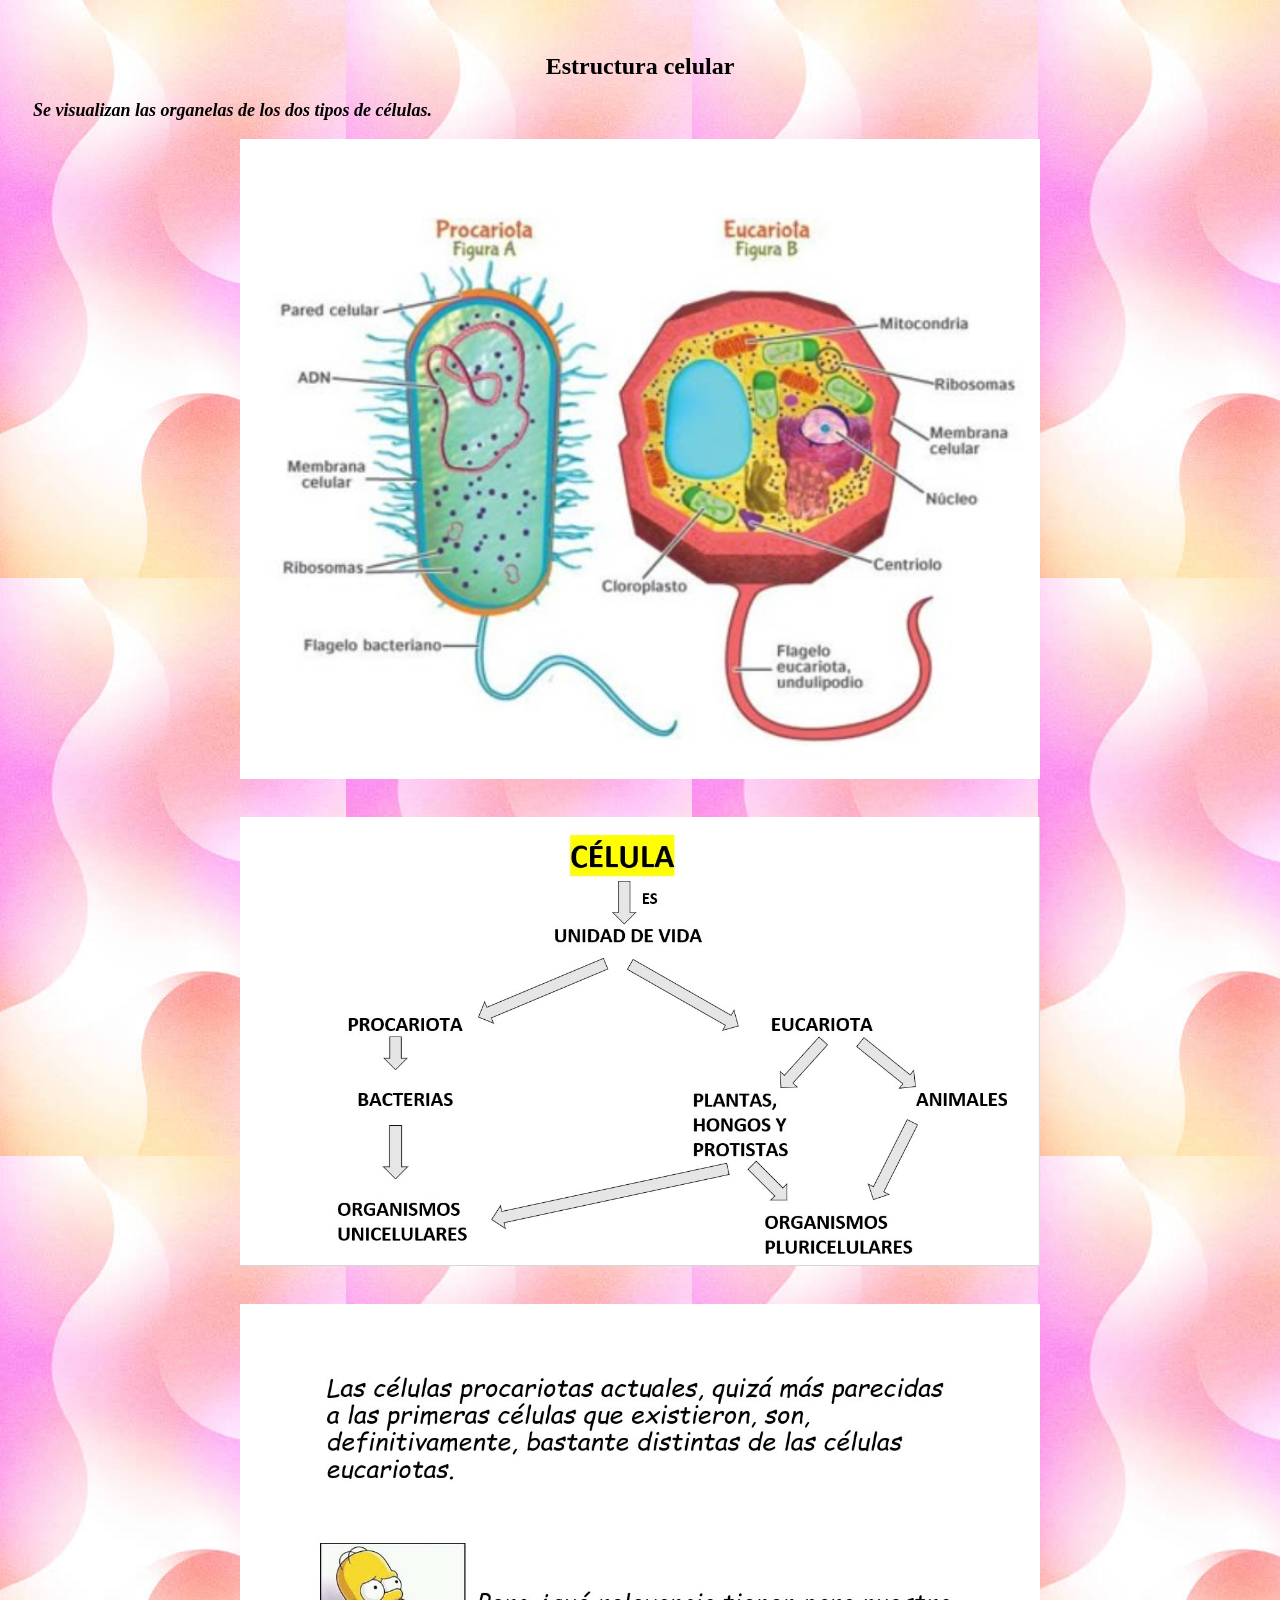
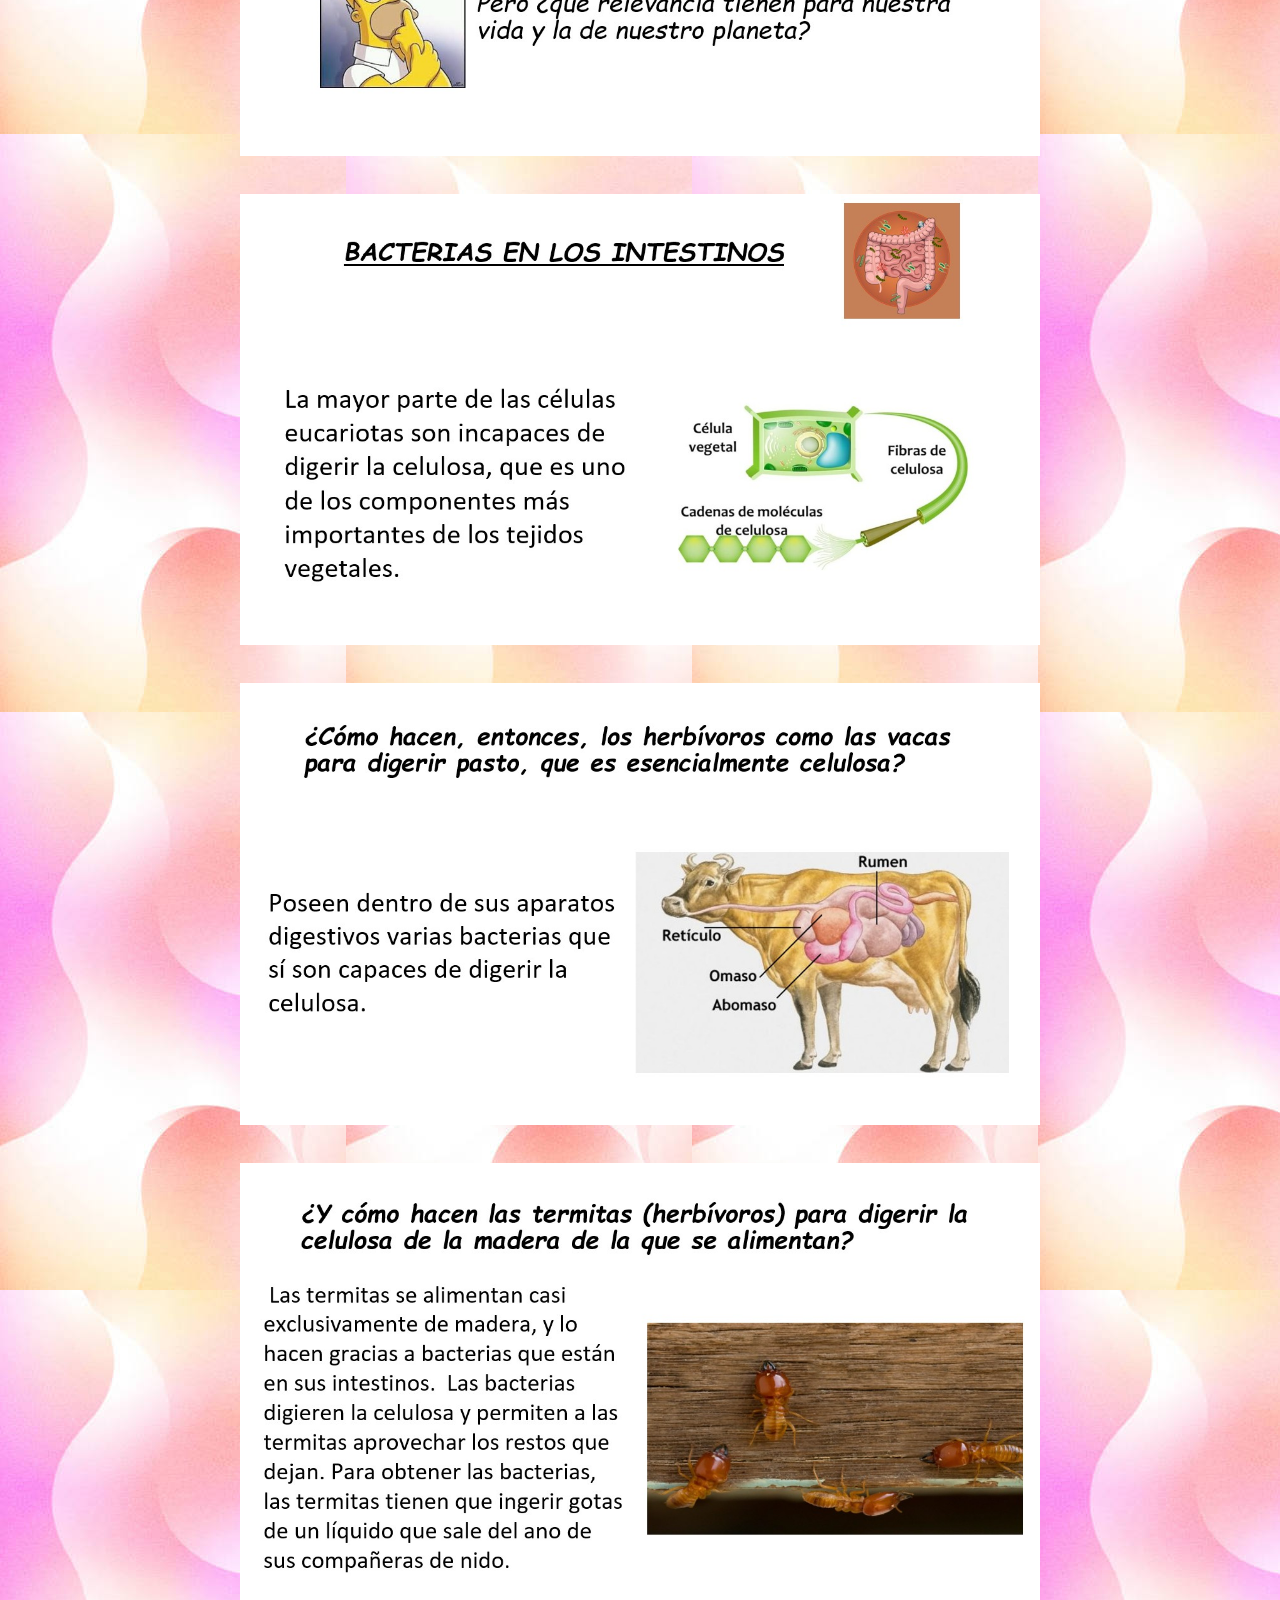
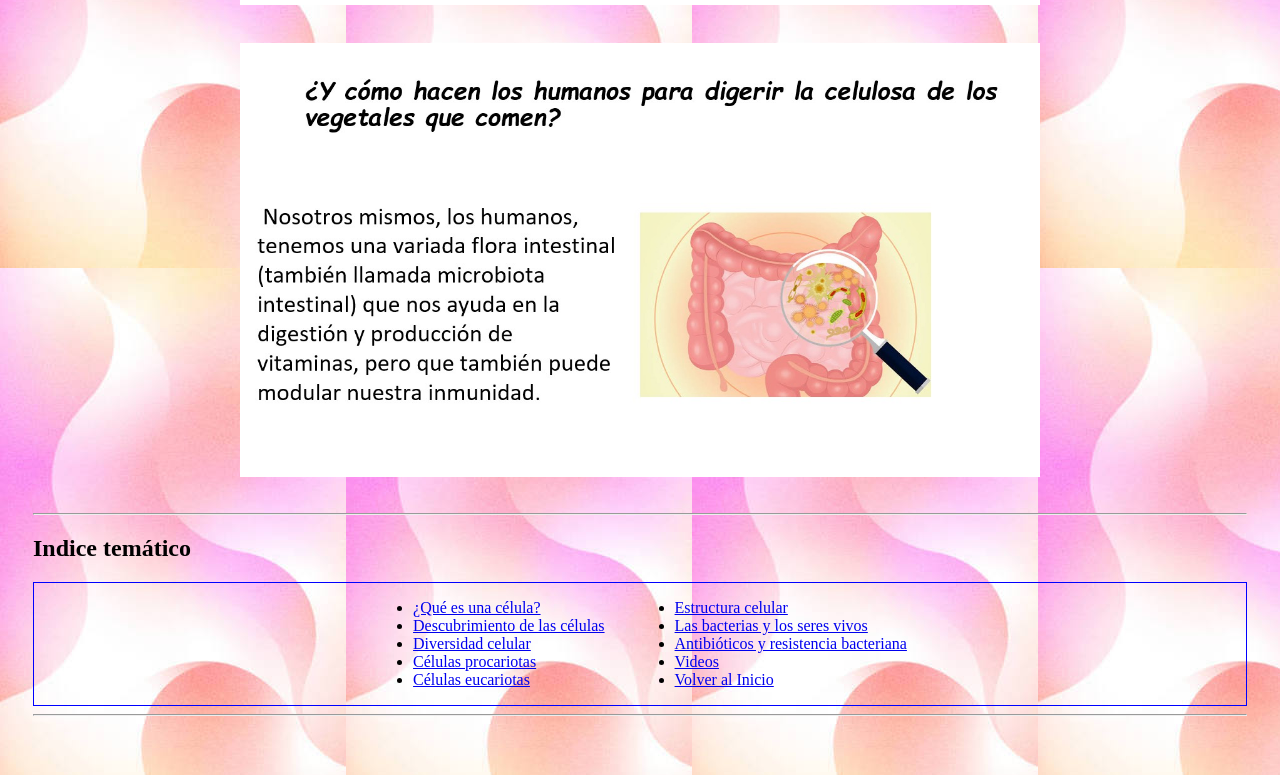
<file: estructura.html>
<!DOCTYPE html>
<html lang="es">
<head>
  <meta charset="UTF-8">
  <meta name="viewport" content="width=device-width, initial-scale=1.0">
  <link rel="stylesheet" href="styles.css" />
  <title>Estructura</title>
</head>
<body>
  <header>
    <h2 class="celula2">Estructura celular</h2>
  </header>
  <main>
    <div class="contene_diapo">
      <p class="parrafo1">Se visualizan las organelas de los dos tipos de células.</p>
      <img class="contene_cel" src="https://reversedd1.github.io/sitio-de-celula/images/img1.jpg" alt="Estructura 1" />
      <br>
      <img class="contene_cel" src="https://reversedd1.github.io/sitio-de-celula/images/pag41.jpg" alt="Estructura 2" />
      <br>
      <img class="contene_cel" src="https://reversedd1.github.io/sitio-de-celula/images/pag42.jpg" alt="Estructura 3" />
      <br>
      <img class="contene_cel" src="https://reversedd1.github.io/sitio-de-celula/images/pag43.jpg" alt="Estructura 4" />
      <br>
      <img class="contene_cel" src="https://reversedd1.github.io/sitio-de-celula/images/pag44.jpg" alt="Estructura 5" />
      <br>
      <img class="contene_cel" src="https://reversedd1.github.io/sitio-de-celula/images/pag45.jpg" alt="Estructura 6" />
      <br>
      <img class="contene_cel" src="https://reversedd1.github.io/sitio-de-celula/images/pag46.jpg" alt="Estructura 7" />
      <br>
    </div>
    <hr> <!-- inidice una raya -->

    <div id="menu"></div>
    <script>
      fetch("menu.html")
        .then(response => response.text())
        .then(data => {
          document.getElementById("menu").innerHTML = data;
        });
    </script>
    <hr>
  </main>
  <br/>
</body>
</html>
</file>
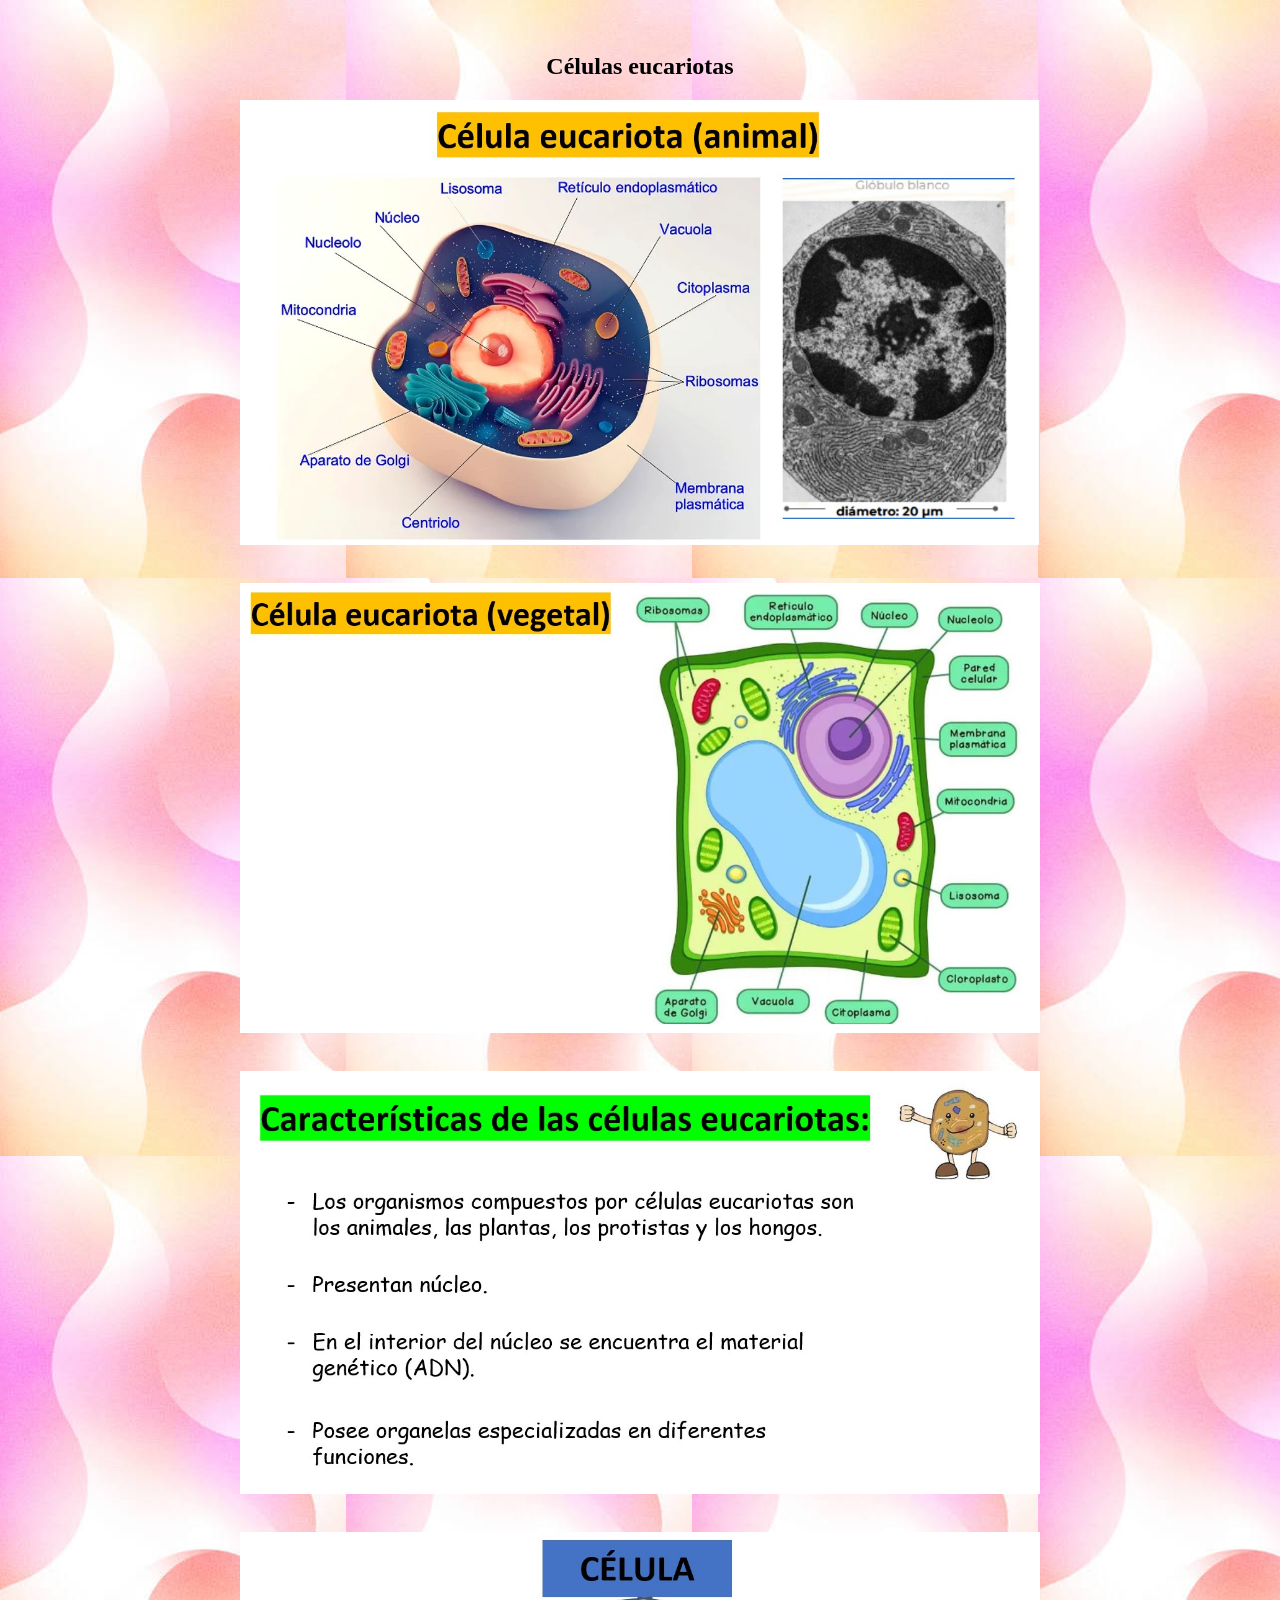
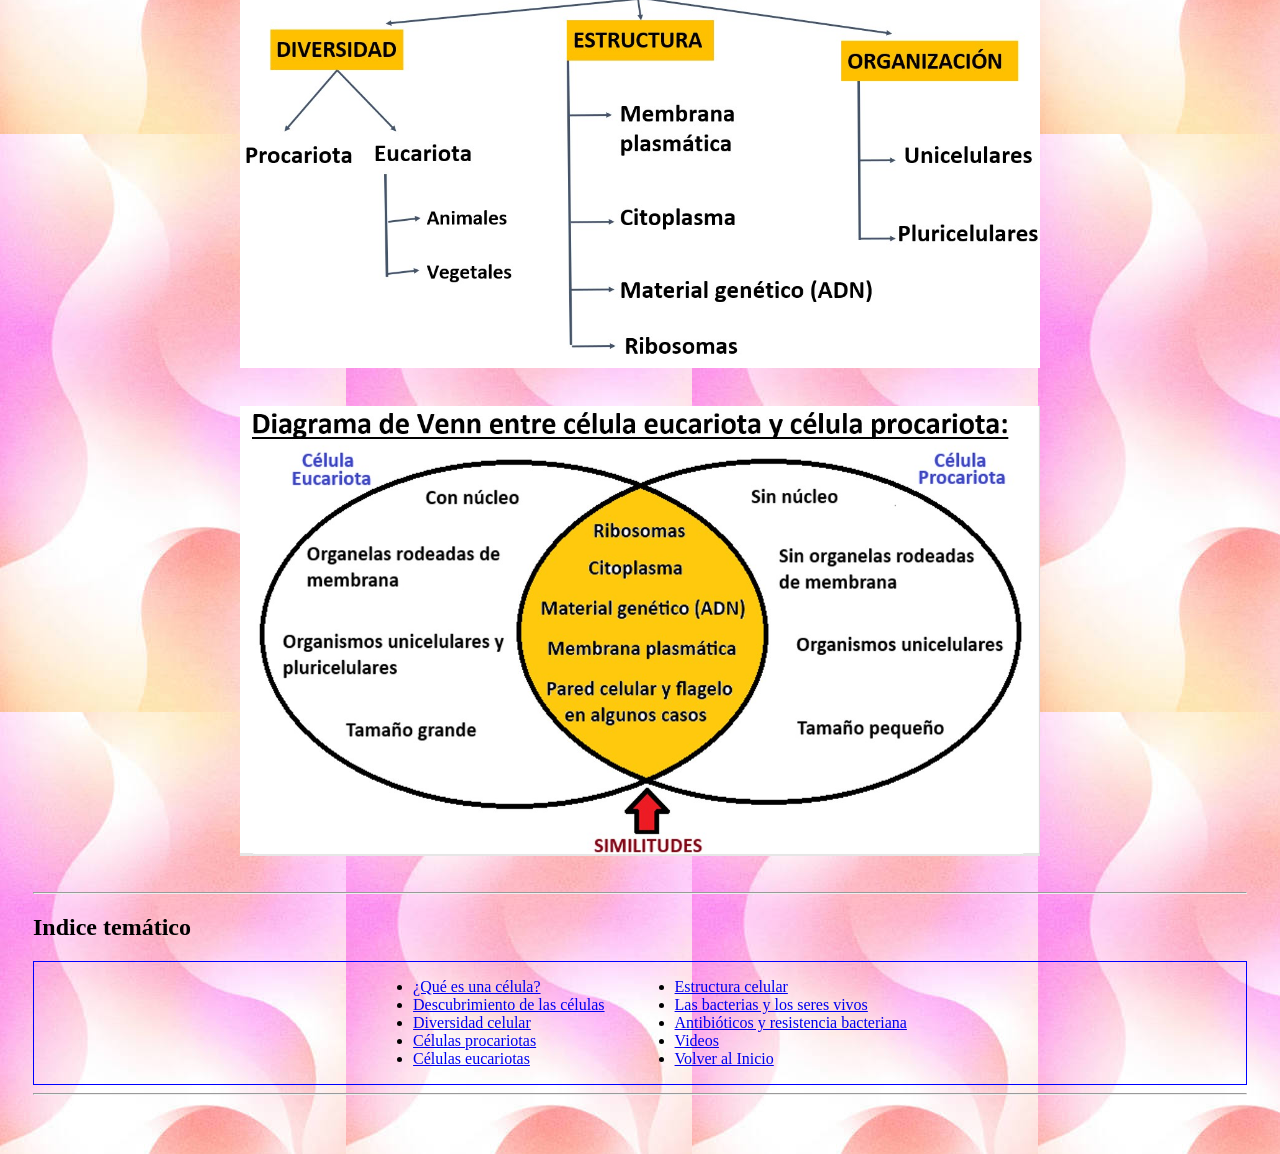
<file: eucariotas.html>
<!DOCTYPE html>
<html lang="es">
<head>
  <meta charset="UTF-8">
  <meta name="viewport" content="width=device-width, initial-scale=1.0">
  <link rel="stylesheet" href="styles.css" />
  <title>Eucariotas</title>
</head>
<body>
  <header>
    <h2 class="celula2">Células eucariotas</h2>
  </header>
  <main>
    <div class="contene_diapo">
      <img class="contene_cel" src="https://reversedd1.github.io/sitio-de-celula/images/pag34.jpg" alt="Eucariotas 1" />
      <br>
      <img class="contene_cel" src="https://reversedd1.github.io/sitio-de-celula/images/pag35.jpg" alt="Eucariotas 2" />
      <br>
      <img class="contene_cel" src="https://reversedd1.github.io/sitio-de-celula/images/pag36.jpg" alt="Eucariotas 3" />
      <br>
      <img class="contene_cel" src="https://reversedd1.github.io/sitio-de-celula/images/pag39.jpg" alt="Eucariotas 4" />
      <br>
      <img class="contene_cel" src="https://reversedd1.github.io/sitio-de-celula/images/pag40.jpg" alt="Eucariotas 5" />
      <br>
    </div>
    <hr> <!-- inidice una raya -->

    <div id="menu"></div>
    <script>
      fetch("menu.html")
        .then(response => response.text())
        .then(data => {
          document.getElementById("menu").innerHTML = data;
        });
    </script>
    <hr>
  </main>
  <br/>
</body>
</html>
</file>
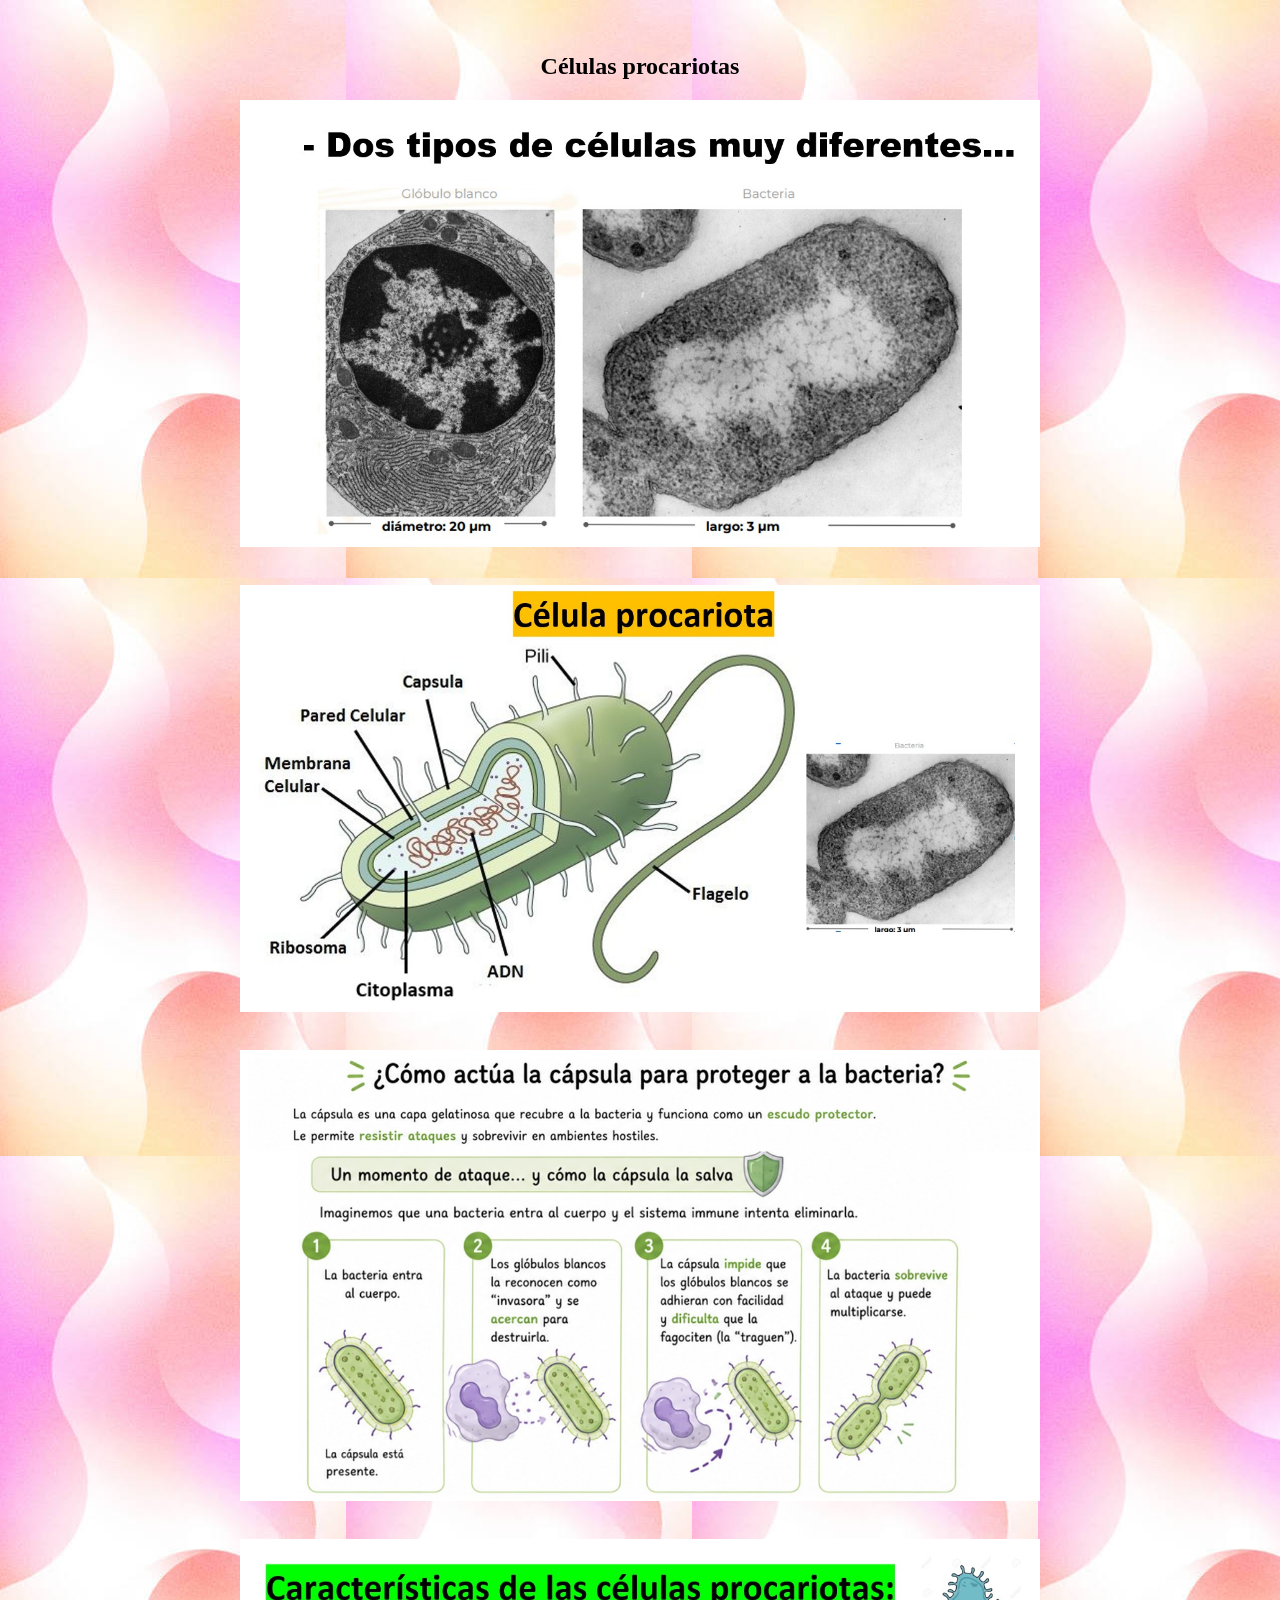
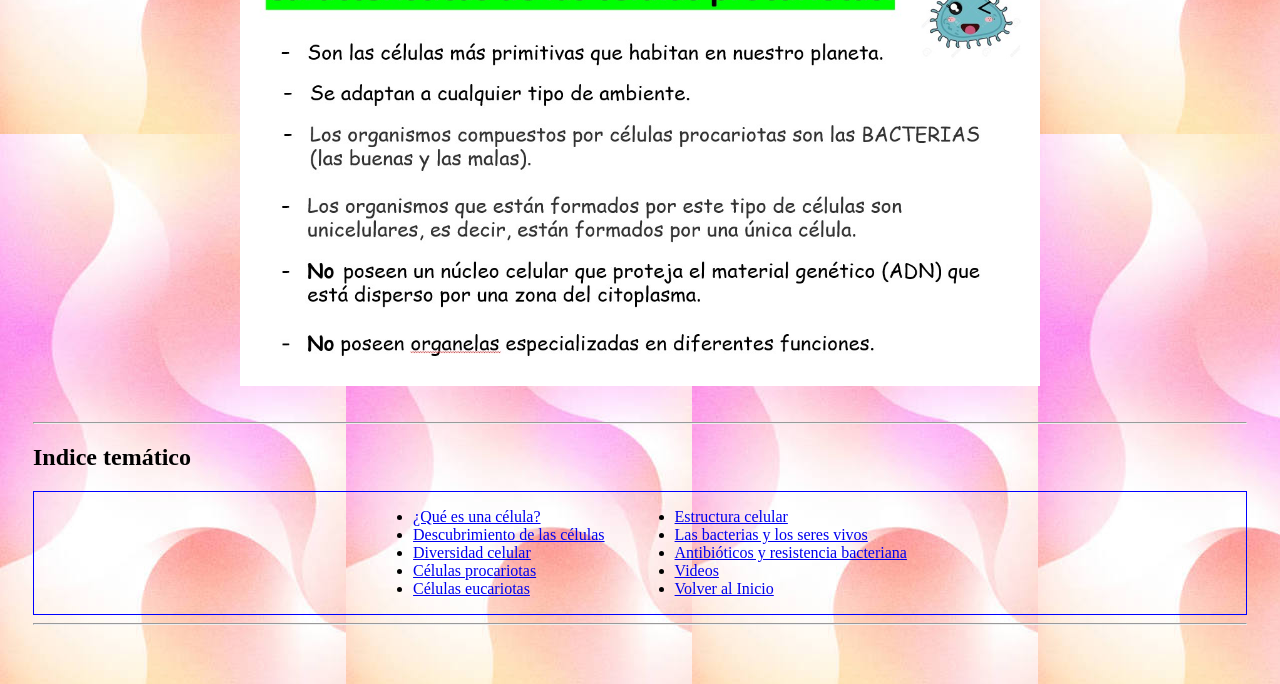
<file: procariotas.html>
<!DOCTYPE html>
<html lang="es">
<head>
  <meta charset="UTF-8">
  <meta name="viewport" content="width=device-width, initial-scale=1.0">
  <link rel="stylesheet" href="styles.css" />
  <title>Procariotas</title>
</head>
<body>
  <header>
    <h2 class="celula2">Células procariotas</h2>
  </header>
  <main>
    <div class="contene_diapo">
      <img class="contene_cel" src="https://reversedd1.github.io/sitio-de-celula/images/pag28.jpg" alt="Procariotas 1" />
      <br>
      <img class="contene_cel" src="https://reversedd1.github.io/sitio-de-celula/images/pag29.jpg" alt="Procariotas 2" />
      <br>
      <img class="contene_cel" src="https://reversedd1.github.io/sitio-de-celula/images/pag30.jpg" alt="Procariotas 3" />
      <br>
      <img class="contene_cel" src="https://reversedd1.github.io/sitio-de-celula/images/pag31.jpg" alt="Procariotas 4" />
      <br>
    </div>
    <hr> <!-- inidice una raya -->

    <div id="menu"></div>
    <script>
      fetch("menu.html")
        .then(response => response.text())
        .then(data => {
          document.getElementById("menu").innerHTML = data;
        });
    </script>
    <hr>
  </main>
  <br/>
</body>
</html>
</file>
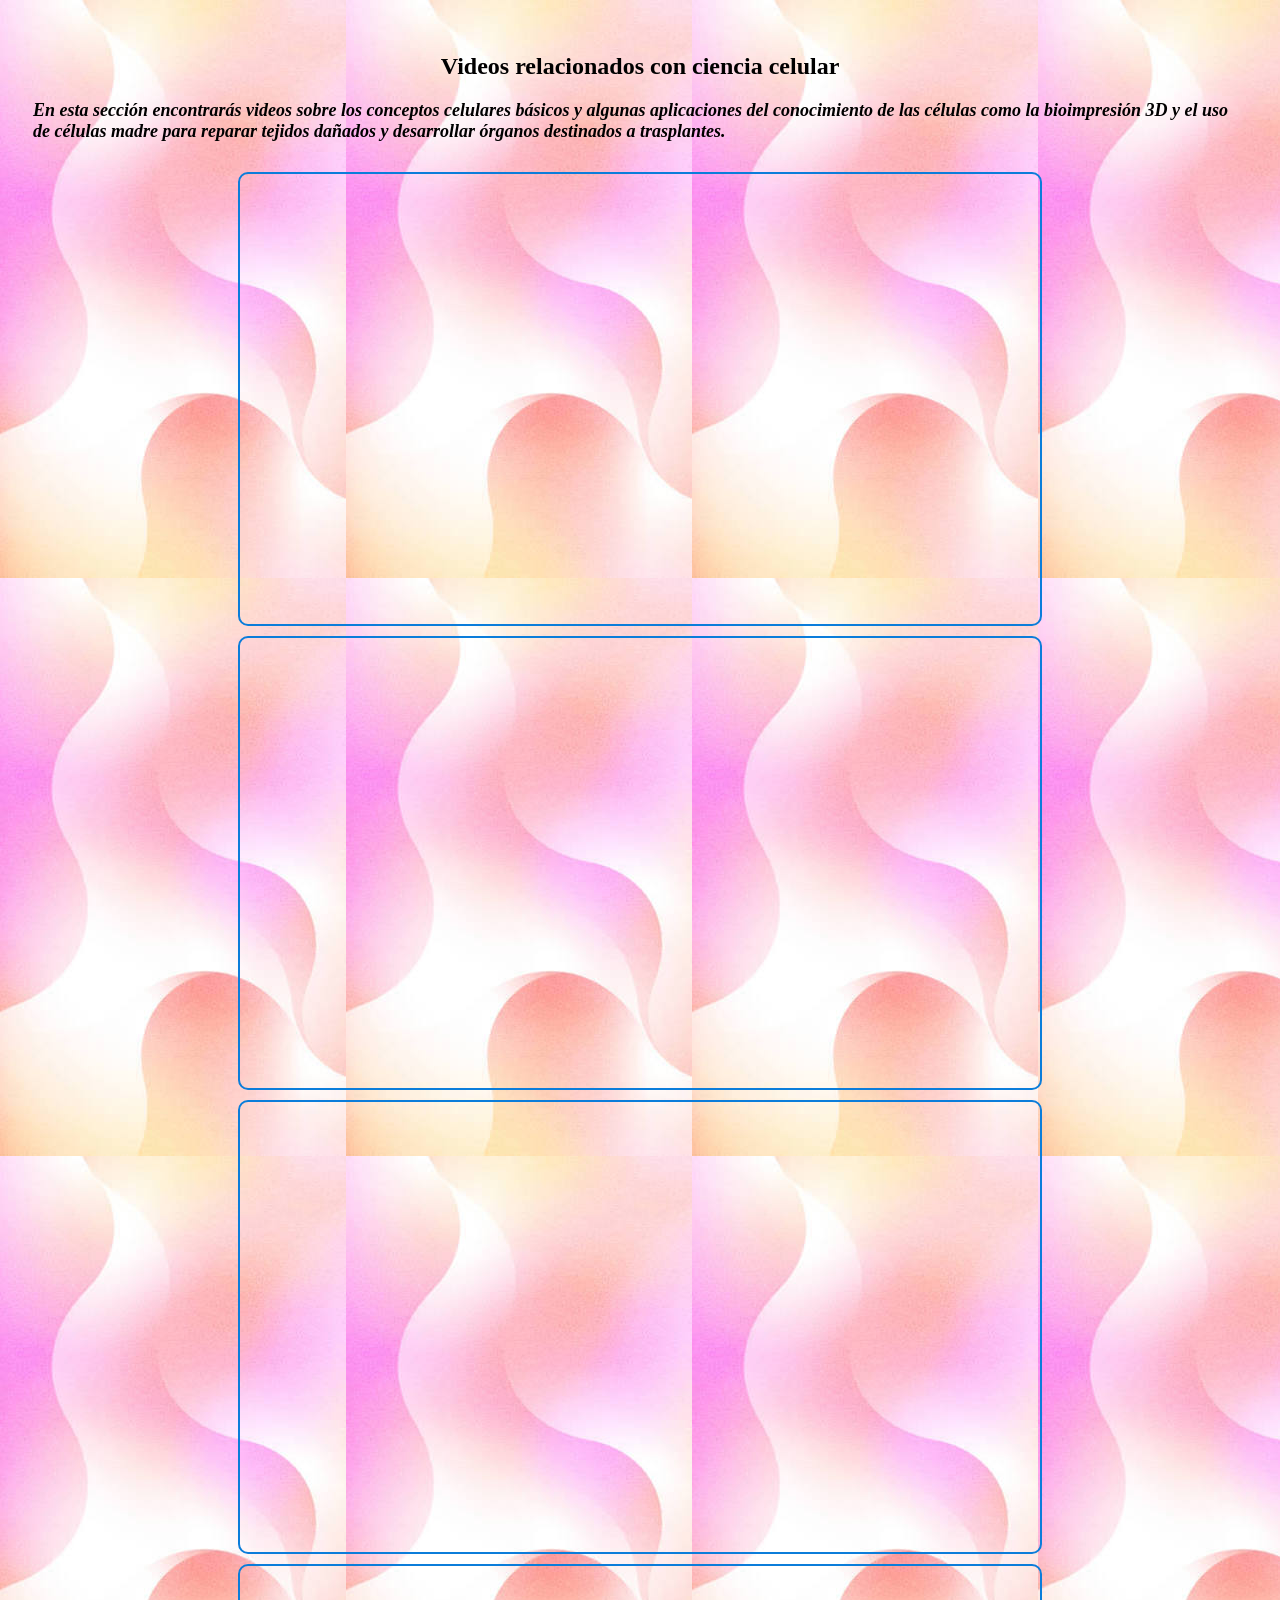
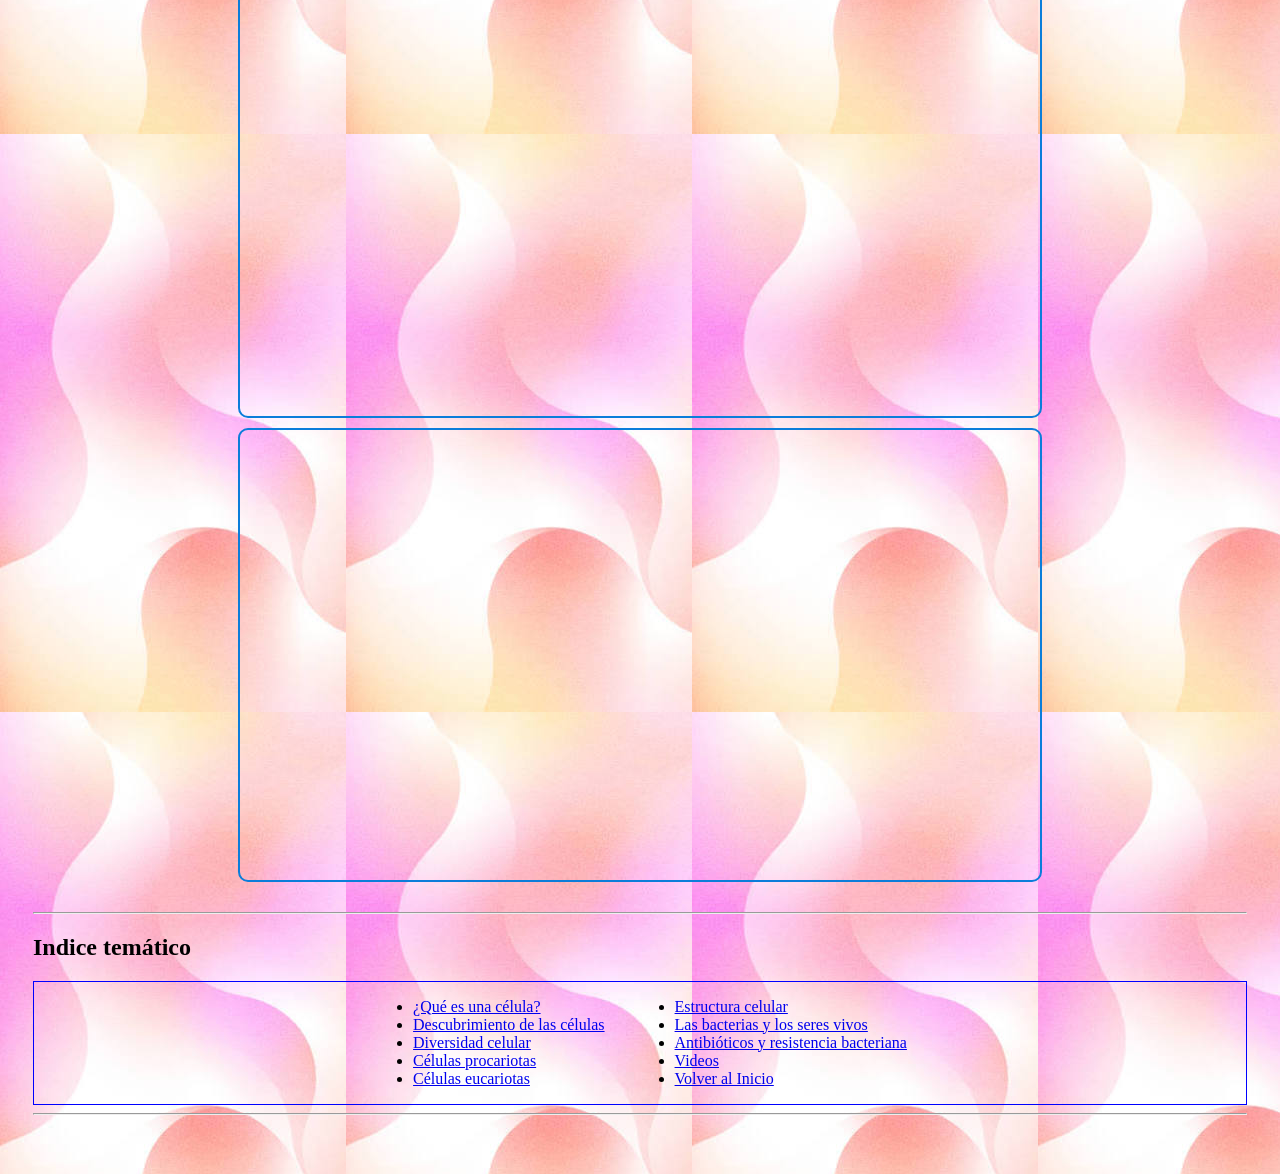
<file: videos.html>
<!DOCTYPE html>
<html lang="es">

<head>
    <meta charset="UTF-8">
    <meta name="viewport" content="width=device-width, initial-scale=1.0">
    <link rel="stylesheet" href="styles.css" />
    <title>Videos</title>
</head>

<body>
 <header>
    <h2 class="celula2">Videos relacionados con ciencia celular</h2>
     </header>
 <main>
    <p class="parrafo1">
        En esta sección encontrarás videos sobre los conceptos celulares básicos y algunas aplicaciones del conocimiento de las células 
        como la bioimpresión 3D y el uso de células madre para reparar tejidos dañados y desarrollar órganos 
        destinados a trasplantes.
    </p>
    <div class="contenedor_videos">
        <iframe
            width="560"
            height="315"
            src="https://www.youtube.com/embed/aoj9oTvVJ8o"
            title="Video sobre conocimientos básicos"
            allow="accelerometer; autoplay; clipboard-write; encrypted-media; gyroscope; picture-in-picture"
            allowfullscreen>
        </iframe>

        <iframe
            width="560"
            height="315"
            src="https://www.youtube.com/embed/vnwtV_PykZU"
            title="Video sobre bio impresión 3d 1"
            allow="accelerometer; autoplay; clipboard-write; encrypted-media; gyroscope; picture-in-picture"
            allowfullscreen>
        </iframe>

        <iframe
            width="560"
            height="315"
            src="https://www.youtube.com/embed/mEwoMov3B9U"
            title="Video sobre bio impresión 3d 2"
            allow="accelerometer; autoplay; clipboard-write; encrypted-media; gyroscope; picture-in-picture"
            allowfullscreen>
        </iframe>

        <iframe
            width="560"
            height="315"
            src="https://www.youtube.com/embed/dAl353YuTkI"
            title="Video sobre células madre 1"
            allow="accelerometer; autoplay; clipboard-write; encrypted-media; gyroscope; picture-in-picture"
            allowfullscreen>
        </iframe>

        <iframe
            width="560"
            height="315"
            src="https://www.youtube.com/embed/r4gtN4aWUtU"
            title="Video sobre células madre 2"
            allow="accelerometer; autoplay; clipboard-write; encrypted-media; gyroscope; picture-in-picture"
            allowfullscreen>
        </iframe>
    </div>
    <hr> <!-- inidica una raya -->
    
    <div id="menu"></div>
    <script>
    fetch("menu.html")
    .then(response => response.text())
    .then(data => {
          document.getElementById("menu").innerHTML = data;
    });
    </script>
    <hr>
</main>
<br/>
</body>

</html>
</file>
<file: styles.css>
body{
  padding: 25px;
  background-image: url(https://reversedd1.github.io/sitio-de-celula/images/fondo_pantallas.jpg);
}
.title {
	color: #5C6AC4;
}
.celula,.celula2{
    text-align: center;
}   
.celula{
    text-align: center;
    background-color: pink;
    border: 1px solid blue;
}
footer {
    font-size: 11px;
}
footer h3 {
    margin: 0 0 0 0;
}
footer p {
    margin: 1px 0;
}
.contene_cel{
    display: flex;
    justify-content: center;
}
.contene_diapo img {
    display: block;      /* una debajo de la otra */
    width: 100%;         /* ocupa todo el ancho disponible */
    max-width: 800px;    /* tamaño máximo */
    height: auto;        /* conserva proporciones */
    margin: 10px auto;   /* centradas */
}
.parrafo1{
    font-size: 18px;
    font-weight: bold;
    font-style: italic;
}
.contenedor_nav{
    border:1px solid blue;
    display: flex; 
    gap: 30px; 
    justify-content: center;
}  
.contenedor_videos{
    display: flex;
    flex-direction: column;
    align-items: center;
    gap: 10px;
    margin: 30px 0;
}
.contenedor_videos iframe{
    width: 90%;
    max-width: 800px;
    aspect-ratio: 16 / 9;
    height: auto;
    border: 2px solid #0b7dda;
    border-radius: 10px;
}
</file>
